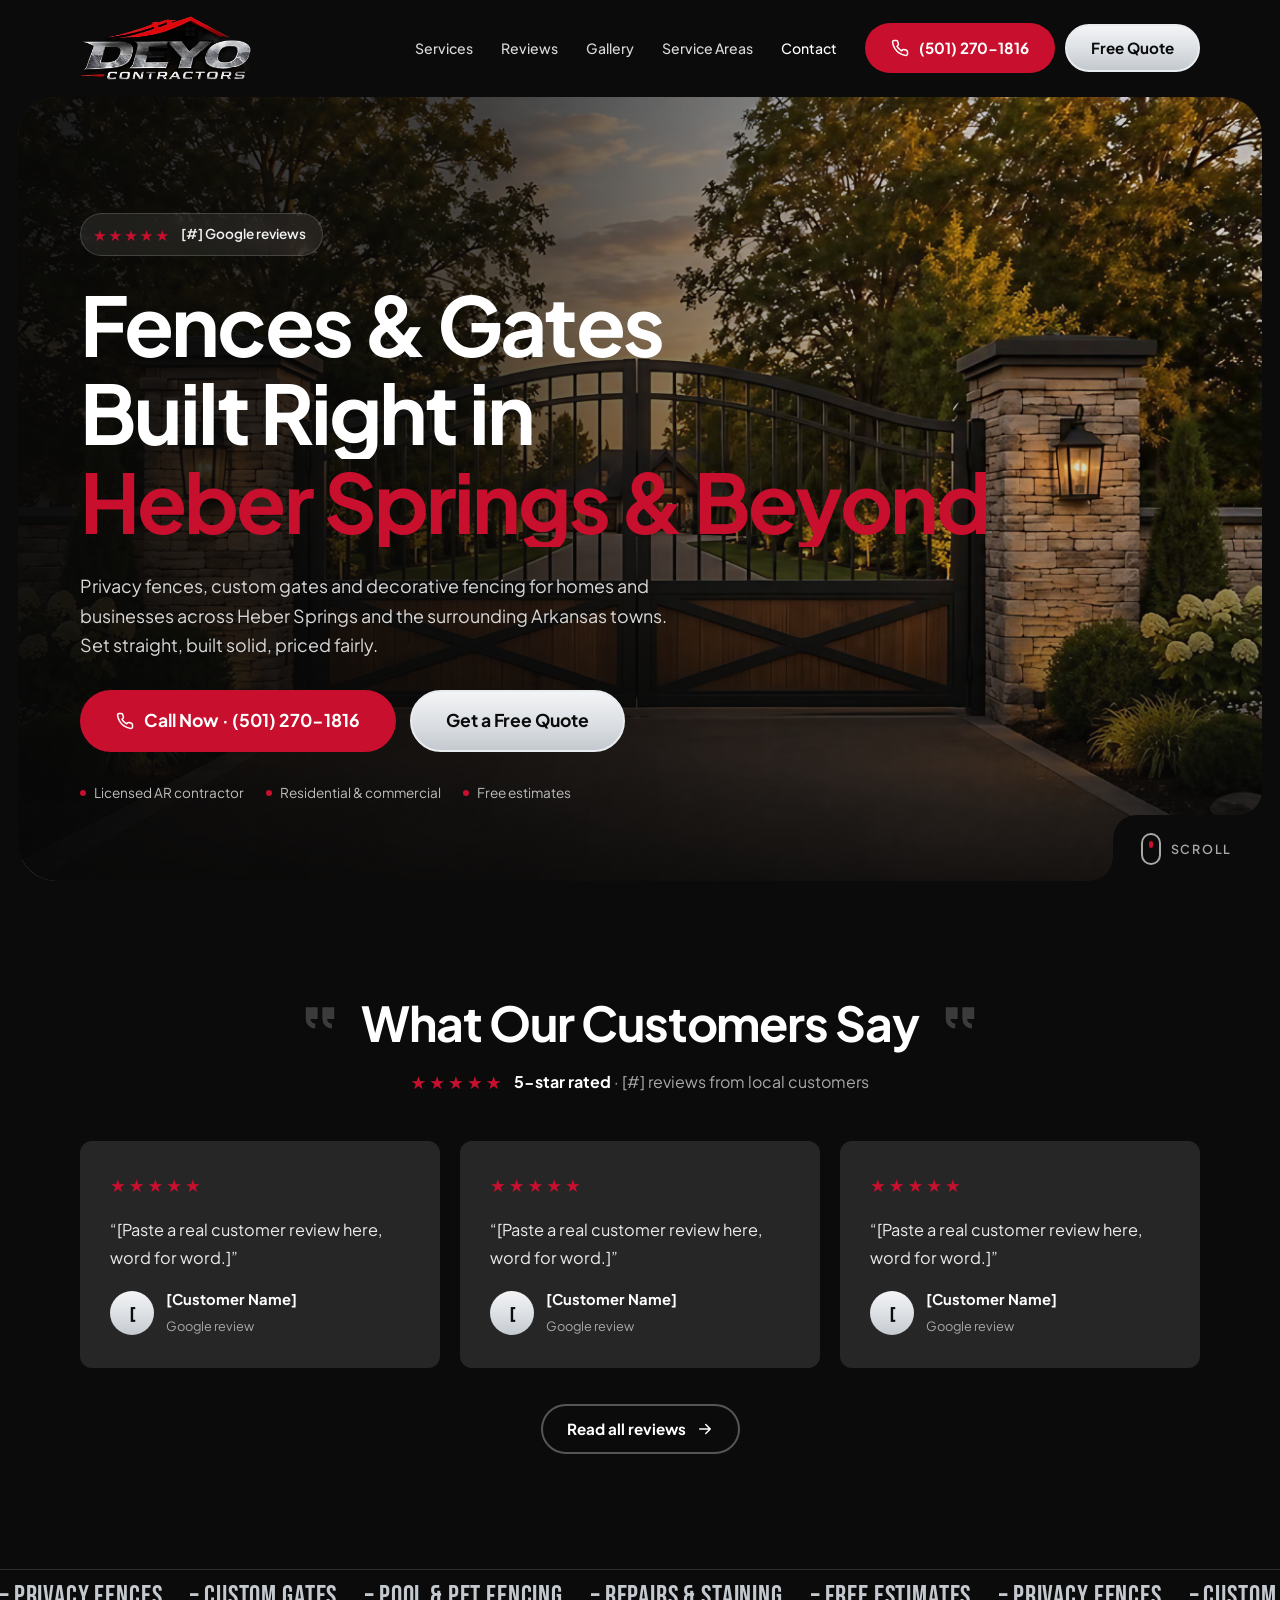
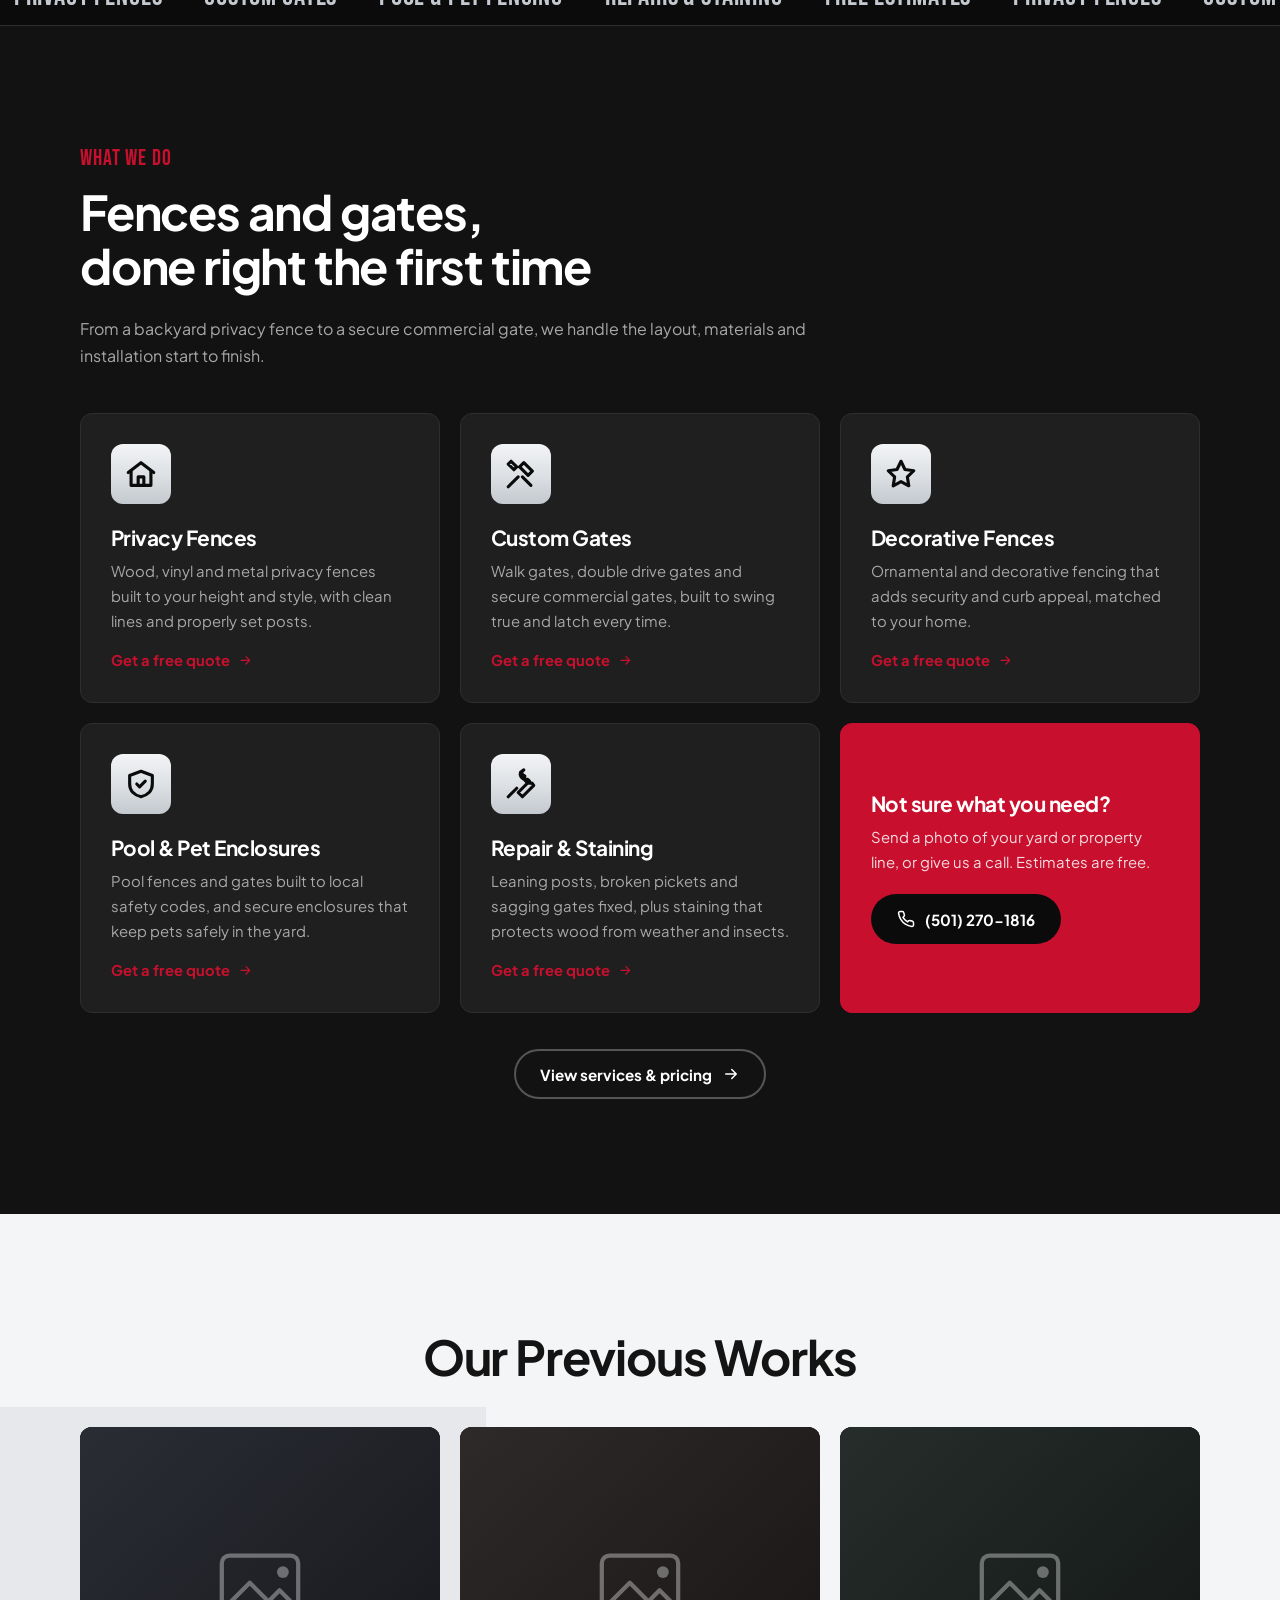
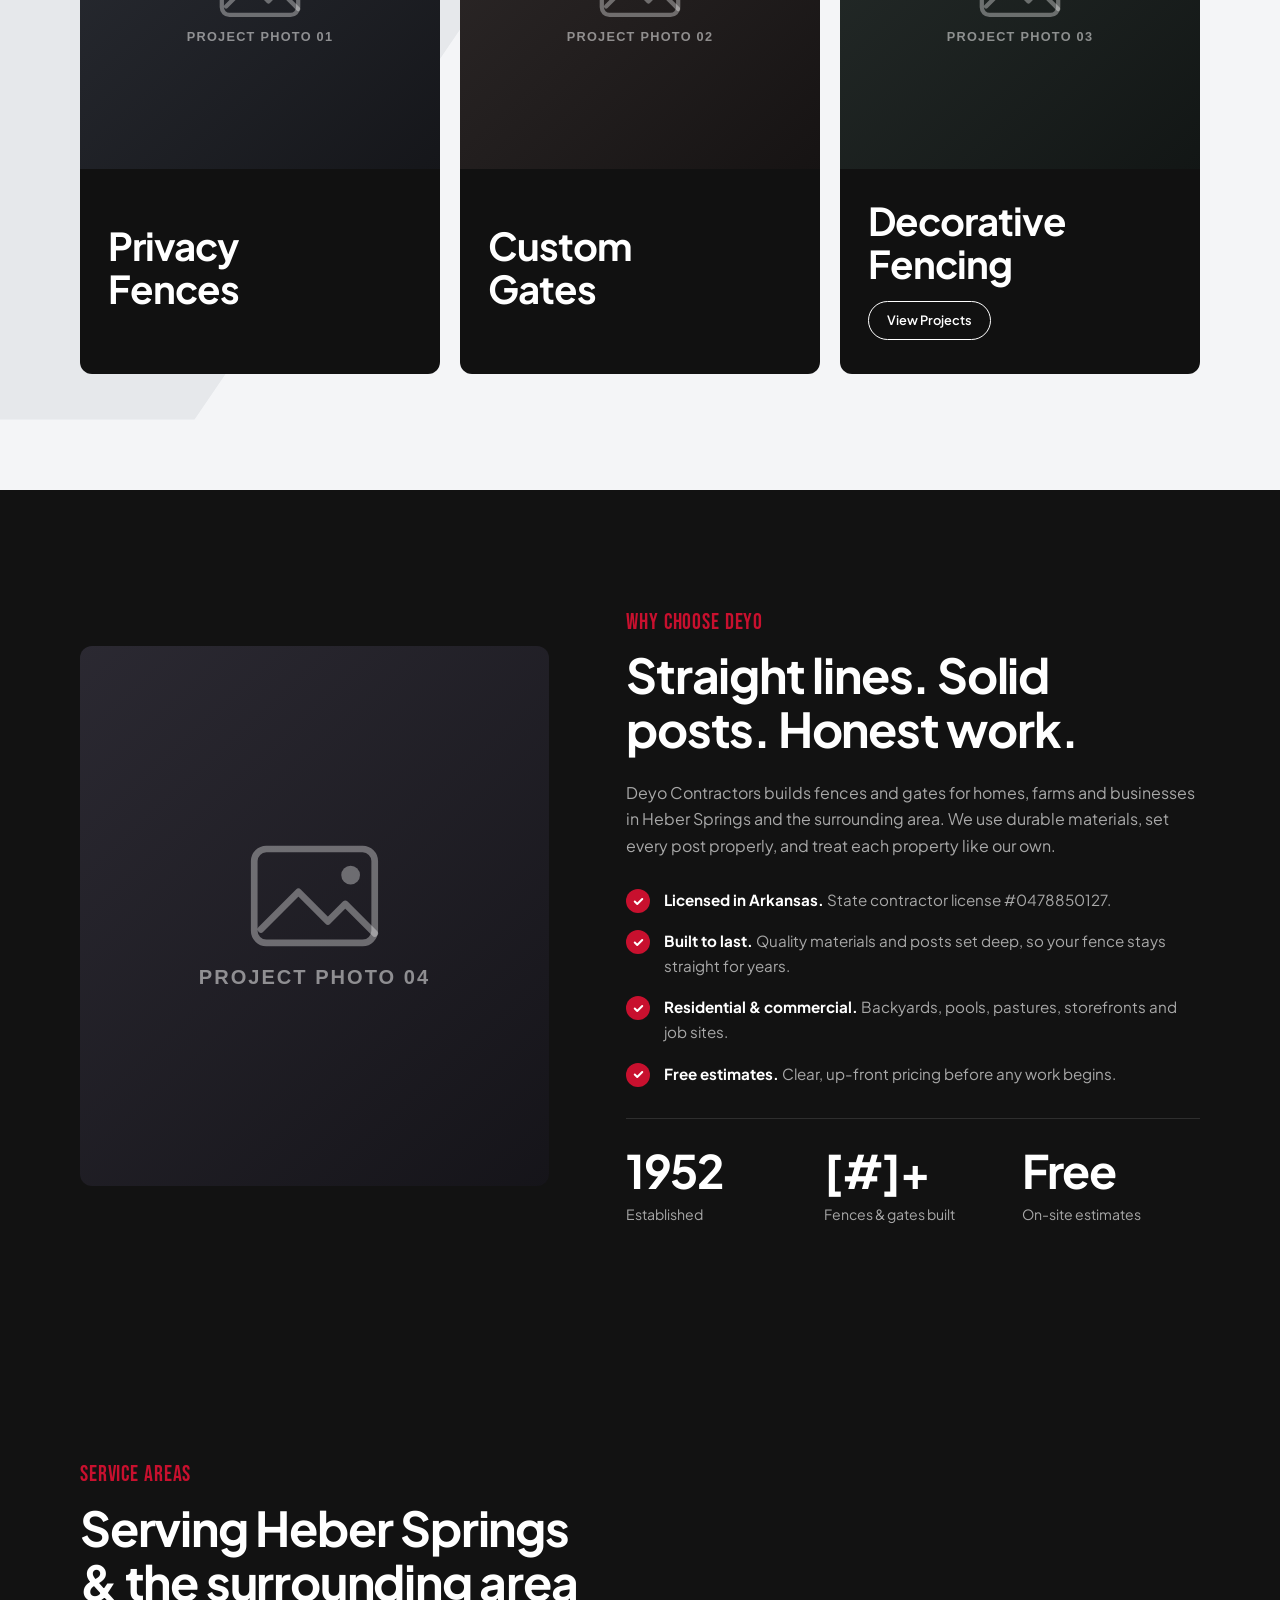
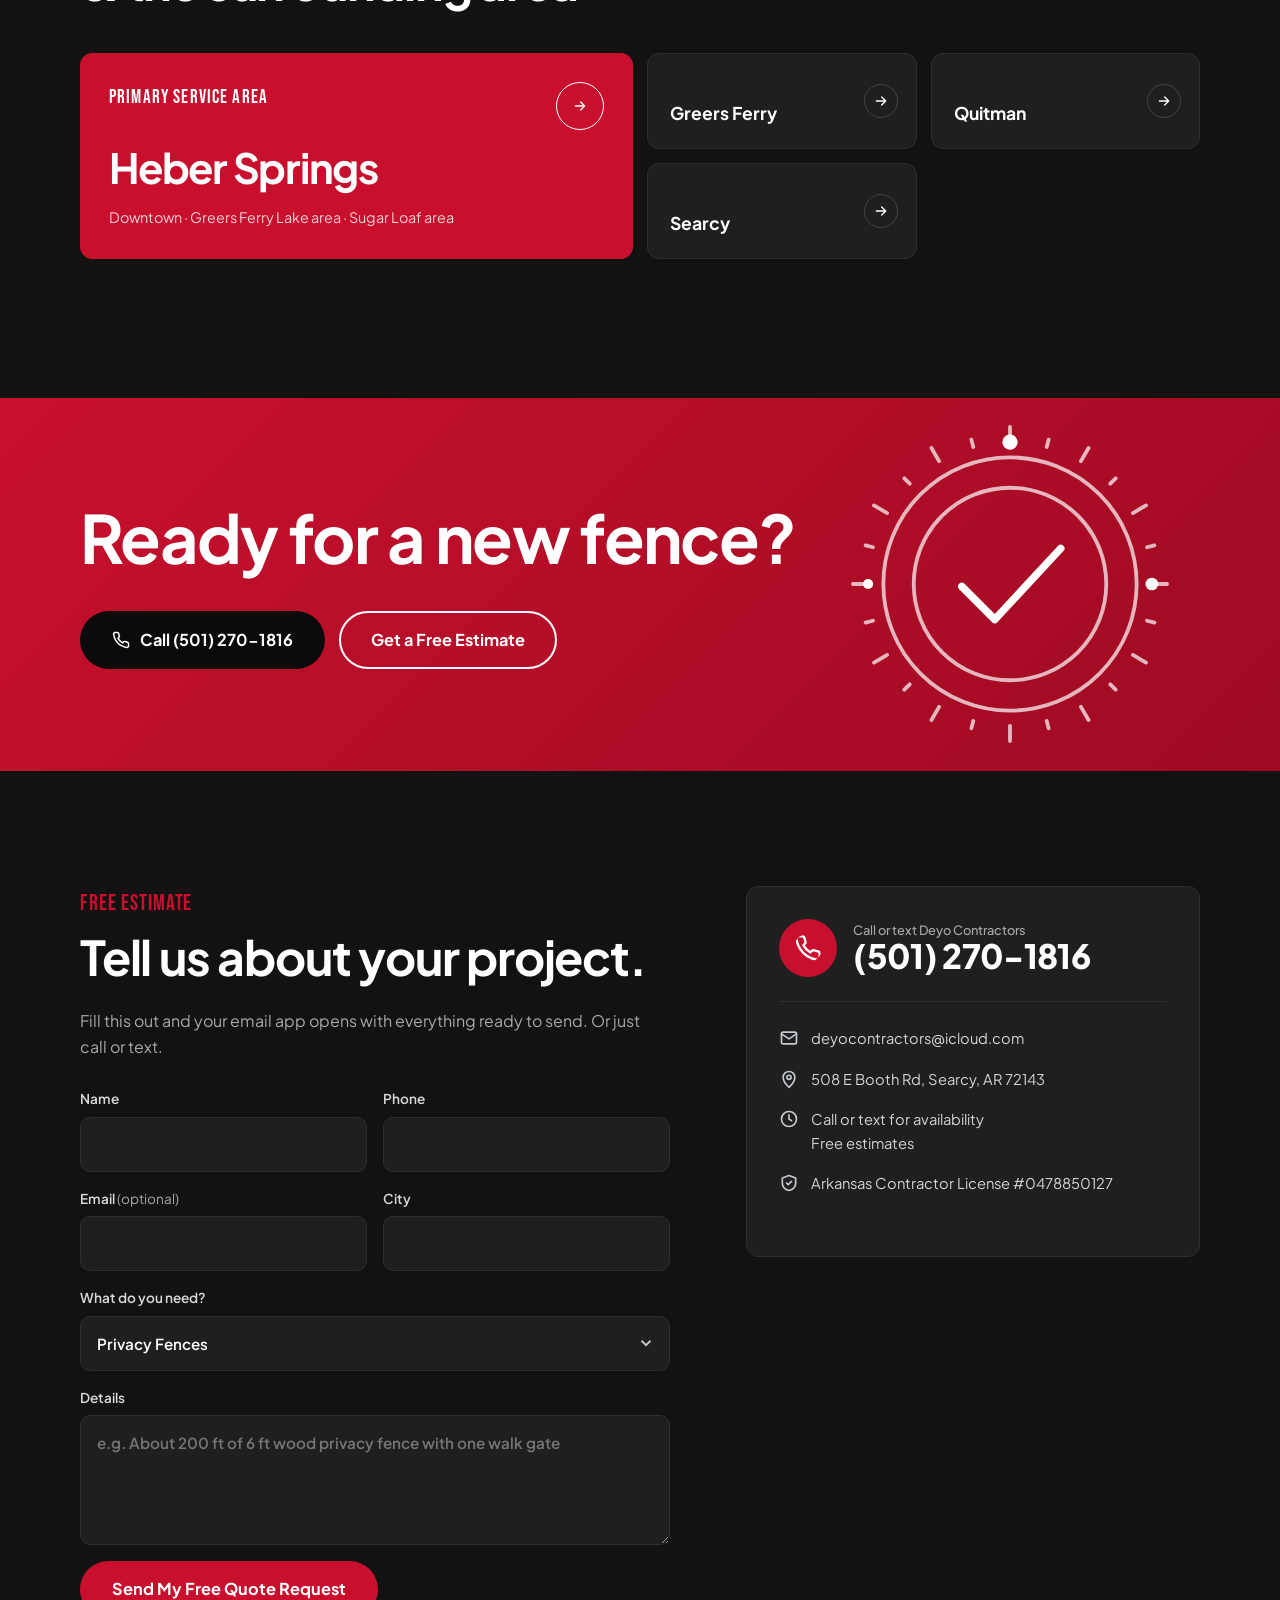
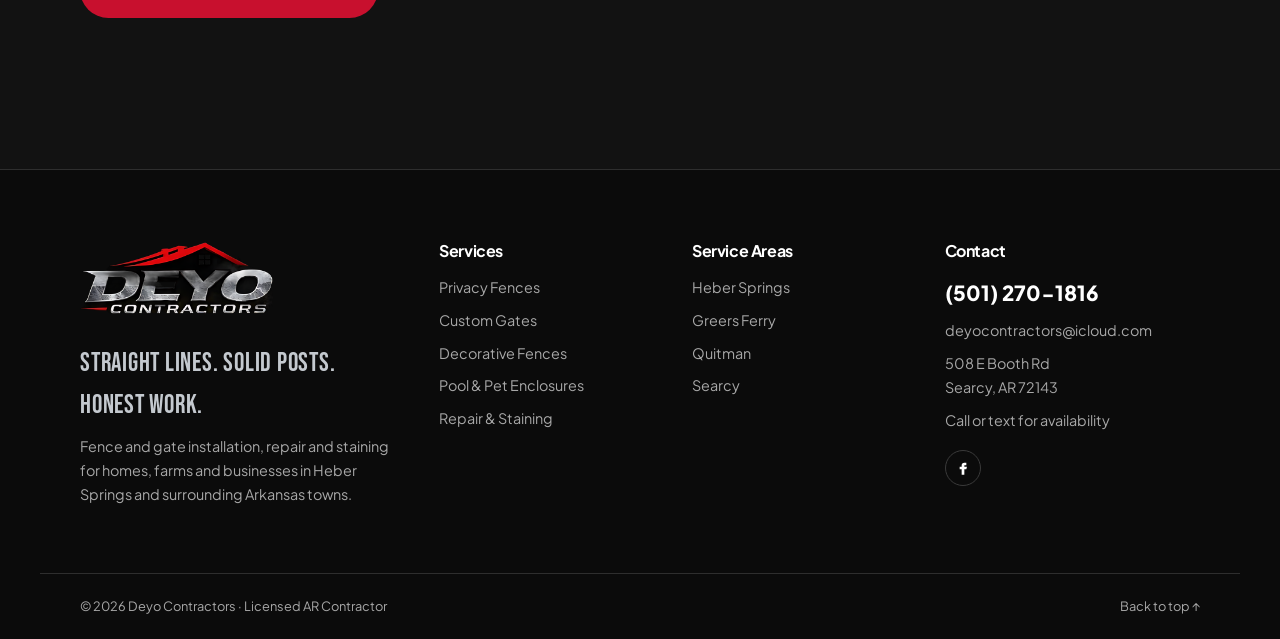
<file: index.html>
<!DOCTYPE html>
<html lang="en">
<head>
  <meta charset="UTF-8" />
  <meta name="viewport" content="width=device-width, initial-scale=1" />
  <title>Deyo Contractors | Fences &amp; Gates Built Right in Heber Springs &amp; Beyond</title>
  <meta name="description" content="Fence and gate installation, repair and staining for homes, farms and businesses in Heber Springs and surrounding Arkansas towns. Call (501) 270-1816." />
  <meta name="theme-color" content="#0b0b0b" />
  <link rel="canonical" href="https://deyocontractors.com/" />
  <link rel="icon" href="assets/img/favicon.svg" type="image/svg+xml" />
  <meta property="og:type" content="website" />
  <meta property="og:title" content="Deyo Contractors | Fences &amp; Gates Built Right in Heber Springs &amp; Beyond" />
  <meta property="og:description" content="Fence and gate installation, repair and staining for homes, farms and businesses in Heber Springs and surrounding Arkansas towns. Call (501) 270-1816." />
  <meta property="og:url" content="https://deyocontractors.com/" />
  <meta property="og:image" content="https://deyocontractors.com/assets/img/og-image.jpg" />
  <link rel="preload" href="assets/fonts/plus-jakarta-sans-400.woff2" as="font" type="font/woff2" crossorigin />
  <link rel="stylesheet" href="assets/css/fonts.css" />
  <link rel="stylesheet" href="assets/css/styles.css" />
  <script type="application/ld+json">{"@context":"https://schema.org","@type":"HomeAndConstructionBusiness","name":"Deyo Contractors","slogan":"Straight lines. Solid posts. Honest work.","description":"Fence and gate installation, repair and staining for homes, farms and businesses in Heber Springs and surrounding Arkansas towns.","url":"https://deyocontractors.com/","telephone":"+15012701816","email":"deyocontractors@icloud.com","address":{"@type":"PostalAddress","streetAddress":"508 E Booth Rd","addressLocality":"Searcy","addressRegion":"AR","postalCode":"72143","addressCountry":"US"},"openingHoursSpecification":[],"areaServed":["Heber Springs","Greers Ferry","Quitman","Searcy"],"sameAs":["https://www.facebook.com/1939870462954088"]}</script>
</head>
<body>
  <a class="skip-link" href="#main">Skip to content</a>
  <header class="site-header">
    <div class="container header-inner">
      
<a href="" class="logo" aria-label="Deyo Contractors home">
  <img src="assets/img/logo.png" alt="Deyo Contractors" width="171" height="64" />
</a>
      <nav class="nav" aria-label="Main">
        <ul class="nav-menu" id="nav-menu">
          <li><a href="services/">Services</a></li>
          <li><a href="#reviews">Reviews</a></li>
          <li><a href="gallery/">Gallery</a></li>
          <li><a href="service-areas/">Service Areas</a></li>
          <li><a href="#contact">Contact</a></li>
        </ul>
      </nav>
      <div class="header-cta">
        <a href="tel:+15012701816" class="btn btn-red btn-call" aria-label="Call (501) 270-1816"><svg viewBox="0 0 24 24" aria-hidden="true"><path d="M22 16.9v3a2 2 0 0 1-2.2 2 19.8 19.8 0 0 1-8.6-3.1 19.5 19.5 0 0 1-6-6A19.8 19.8 0 0 1 2.1 4.2 2 2 0 0 1 4.1 2h3a2 2 0 0 1 2 1.7c.1.9.4 1.8.7 2.7a2 2 0 0 1-.5 2.1L8 9.8a16 16 0 0 0 6 6l1.3-1.3a2 2 0 0 1 2.1-.4c.9.3 1.8.6 2.7.7a2 2 0 0 1 1.7 2z"/></svg><span class="call-label">Call Now</span><span class="call-number">(501) 270-1816</span></a>
        <a href="#quote" class="btn btn-light">Free Quote</a>
        <button class="nav-toggle" aria-expanded="false" aria-controls="nav-menu" aria-label="Open menu"><span></span><span></span><span></span></button>
      </div>
    </div>
  </header>
  <main id="main">
    <section class="hero" aria-label="Intro">
      <div class="hero-frame">
        <div class="hero-bg photo" data-img="assets/img/hero.jpg" data-fallback="assets/img/placeholder/hero.svg" role="img" aria-label="Deyo Contractors"></div>
        <div class="hero-shade" aria-hidden="true"></div>
        <div class="hero-content">
          <a class="hero-rating" href="#reviews"><span class="stars" aria-hidden="true">★★★★★</span> [#] Google reviews</a>
          <h1 class="hero-title">
            <span class="line"><span>Fences &amp; Gates</span></span>
            <span class="line"><span>Built Right in</span></span>
            <span class="line"><span><em>Heber Springs &amp; Beyond</em></span></span>
          </h1>
          <p class="hero-lead">Privacy fences, custom gates and decorative fencing for homes and businesses across Heber Springs and the surrounding Arkansas towns. Set straight, built solid, priced fairly.</p>
          <div class="hero-actions">
            <a href="tel:+15012701816" class="btn btn-red btn-xl"><svg viewBox="0 0 24 24" aria-hidden="true"><path d="M22 16.9v3a2 2 0 0 1-2.2 2 19.8 19.8 0 0 1-8.6-3.1 19.5 19.5 0 0 1-6-6A19.8 19.8 0 0 1 2.1 4.2 2 2 0 0 1 4.1 2h3a2 2 0 0 1 2 1.7c.1.9.4 1.8.7 2.7a2 2 0 0 1-.5 2.1L8 9.8a16 16 0 0 0 6 6l1.3-1.3a2 2 0 0 1 2.1-.4c.9.3 1.8.6 2.7.7a2 2 0 0 1 1.7 2z"/></svg> Call Now &middot; (501) 270-1816</a>
            <a href="#quote" class="btn btn-light btn-xl">Get a Free Quote</a>
          </div>
          <ul class="hero-trust"><li>Licensed AR contractor</li><li>Residential &amp; commercial</li><li>Free estimates</li></ul>
        </div>
        <a class="hero-notch" href="#reviews" aria-label="Scroll to reviews">
          <span class="scroll-dot" aria-hidden="true"></span> Scroll
        </a>
      </div>
    </section>

    
  <section class="section reviews" id="reviews">
    <div class="container">
      <div class="section-title">
        <span class="title-mark" aria-hidden="true"><svg viewBox="0 0 32 32" aria-hidden="true"><path d="M4 6h10v10H8a4 4 0 0 0 4 4v4a8 8 0 0 1-8-8V6zm14 0h10v10h-6a4 4 0 0 0 4 4v4a8 8 0 0 1-8-8V6z" fill="currentColor" stroke="none"/></svg></span>
        <h2>What Our Customers Say</h2>
        <span class="title-mark" aria-hidden="true"><svg viewBox="0 0 32 32" aria-hidden="true"><path d="M4 6h10v10H8a4 4 0 0 0 4 4v4a8 8 0 0 1-8-8V6zm14 0h10v10h-6a4 4 0 0 0 4 4v4a8 8 0 0 1-8-8V6z" fill="currentColor" stroke="none"/></svg></span>
      </div>
      <div class="rating-summary">
        <span class="stars" aria-hidden="true">★★★★★</span>
        <span><strong>5-star rated</strong> &middot; [#] reviews from local customers</span>
      </div>
      <div class="review-grid">
        
        <figure class="review">
          <span class="stars" aria-label="5 out of 5 stars">★★★★★</span>
          <blockquote>“[Paste a real customer review here, word for word.]”</blockquote>
          <figcaption>
            <span class="avatar" aria-hidden="true">[</span>
            <span><strong>[Customer Name]</strong><small>Google review</small></span>
          </figcaption>
        </figure>
        <figure class="review">
          <span class="stars" aria-label="5 out of 5 stars">★★★★★</span>
          <blockquote>“[Paste a real customer review here, word for word.]”</blockquote>
          <figcaption>
            <span class="avatar" aria-hidden="true">[</span>
            <span><strong>[Customer Name]</strong><small>Google review</small></span>
          </figcaption>
        </figure>
        <figure class="review">
          <span class="stars" aria-label="5 out of 5 stars">★★★★★</span>
          <blockquote>“[Paste a real customer review here, word for word.]”</blockquote>
          <figcaption>
            <span class="avatar" aria-hidden="true">[</span>
            <span><strong>[Customer Name]</strong><small>Google review</small></span>
          </figcaption>
        </figure>
      </div>
      <div class="center-actions">
        <a href="https://www.google.com/search?q=Deyo+Contractors+Heber+Springs+AR+reviews" target="_blank" rel="noopener" class="btn btn-outline-light">Read all reviews <svg viewBox="0 0 24 24" aria-hidden="true"><path d="M5 12h14M13 6l6 6-6 6"/></svg></a>
      </div>
    </div>
  </section>

    
  <section class="band" aria-label="Privacy fences, Custom gates, Pool &amp; pet fencing, Repairs &amp; staining, Free estimates">
    <div class="band-track"><div class="band-group"><span>&ndash; Privacy fences</span><span>&ndash; Custom gates</span><span>&ndash; Pool &amp; pet fencing</span><span>&ndash; Repairs &amp; staining</span><span>&ndash; Free estimates</span></div><div class="band-group" aria-hidden="true"><span>&ndash; Privacy fences</span><span>&ndash; Custom gates</span><span>&ndash; Pool &amp; pet fencing</span><span>&ndash; Repairs &amp; staining</span><span>&ndash; Free estimates</span></div></div>
  </section>

    <section class="section services" id="services">
      <div class="container">
        <div class="section-head">
          <p class="eyebrow">What We Do</p>
          <h2>Fences and gates, done right the first time</h2>
          <p class="muted">From a backyard privacy fence to a secure commercial gate, we handle the layout, materials and installation start to finish.</p>
        </div>
        
  <div class="service-grid">
    
    <article class="service" id="privacy-fences">
      <div class="service-icon"><svg viewBox="0 0 24 24" aria-hidden="true"><path d="M3 11 12 4l9 7"/><path d="M5 10v10h14V10"/><path d="M10 20v-6h4v6"/></svg></div>
      <h3>Privacy Fences</h3>
      <p>Wood, vinyl and metal privacy fences built to your height and style, with clean lines and properly set posts.</p>
      <a href="#quote" class="text-link">Get a free quote <svg viewBox="0 0 24 24" aria-hidden="true"><path d="M5 12h14M13 6l6 6-6 6"/></svg></a>
    </article>
    <article class="service" id="custom-gates">
      <div class="service-icon"><svg viewBox="0 0 24 24" aria-hidden="true"><path d="M3 21l7-7M14 4l6 6-3 3-6-6zM5 3l4 4-2 2-4-4z"/><path d="M13 14l6 6"/></svg></div>
      <h3>Custom Gates</h3>
      <p>Walk gates, double drive gates and secure commercial gates, built to swing true and latch every time.</p>
      <a href="#quote" class="text-link">Get a free quote <svg viewBox="0 0 24 24" aria-hidden="true"><path d="M5 12h14M13 6l6 6-6 6"/></svg></a>
    </article>
    <article class="service" id="decorative-fences">
      <div class="service-icon"><svg viewBox="0 0 24 24" aria-hidden="true"><path d="m12 3 2.8 5.8 6.2.9-4.5 4.4 1 6.2L12 17.4 6.5 20.3l1-6.2L3 9.7l6.2-.9z"/></svg></div>
      <h3>Decorative Fences</h3>
      <p>Ornamental and decorative fencing that adds security and curb appeal, matched to your home.</p>
      <a href="#quote" class="text-link">Get a free quote <svg viewBox="0 0 24 24" aria-hidden="true"><path d="M5 12h14M13 6l6 6-6 6"/></svg></a>
    </article>
    <article class="service" id="pool-pet-fences">
      <div class="service-icon"><svg viewBox="0 0 24 24" aria-hidden="true"><path d="M12 3 4 6v6c0 5 3.5 8 8 9 4.5-1 8-4 8-9V6l-8-3z"/><path d="m9 12 2 2 4-4"/></svg></div>
      <h3>Pool &amp; Pet Enclosures</h3>
      <p>Pool fences and gates built to local safety codes, and secure enclosures that keep pets safely in the yard.</p>
      <a href="#quote" class="text-link">Get a free quote <svg viewBox="0 0 24 24" aria-hidden="true"><path d="M5 12h14M13 6l6 6-6 6"/></svg></a>
    </article>
    <article class="service" id="repair-staining">
      <div class="service-icon"><svg viewBox="0 0 24 24" aria-hidden="true"><path d="M14.7 6.3a4 4 0 0 0 5 5L21 13l-8 8-3-3 8-8-1.3-1.3a4 4 0 0 1-5-5L14 2l-1.8 1.8a4 4 0 0 0 2.5 2.5z"/><path d="M3 21l6-6"/></svg></div>
      <h3>Repair &amp; Staining</h3>
      <p>Leaning posts, broken pickets and sagging gates fixed, plus staining that protects wood from weather and insects.</p>
      <a href="#quote" class="text-link">Get a free quote <svg viewBox="0 0 24 24" aria-hidden="true"><path d="M5 12h14M13 6l6 6-6 6"/></svg></a>
    </article>
    <article class="service service-cta">
      <h3>Not sure what you need?</h3>
      <p>Send a photo of your yard or property line, or give us a call. Estimates are free.</p>
      <a href="tel:+15012701816" class="btn btn-black"><svg viewBox="0 0 24 24" aria-hidden="true"><path d="M22 16.9v3a2 2 0 0 1-2.2 2 19.8 19.8 0 0 1-8.6-3.1 19.5 19.5 0 0 1-6-6A19.8 19.8 0 0 1 2.1 4.2 2 2 0 0 1 4.1 2h3a2 2 0 0 1 2 1.7c.1.9.4 1.8.7 2.7a2 2 0 0 1-.5 2.1L8 9.8a16 16 0 0 0 6 6l1.3-1.3a2 2 0 0 1 2.1-.4c.9.3 1.8.6 2.7.7a2 2 0 0 1 1.7 2z"/></svg> (501) 270-1816</a>
    </article>
  </div>
        <div class="center-actions"><a href="services/" class="btn btn-outline-light">View services &amp; pricing <svg viewBox="0 0 24 24" aria-hidden="true"><path d="M5 12h14M13 6l6 6-6 6"/></svg></a></div>
      </div>
    </section>

    <section class="section works" id="work">
      <div class="works-shape" aria-hidden="true"></div>
      <div class="container">
        <h2 class="works-title">Our Previous Works</h2>
        <div class="work-grid">
          
          <article class="work-card">
            <div class="photo " data-img="assets/img/gallery/project-01.svg" role="img" aria-label="Privacy Fences"></div>
            <div class="work-body">
              <h3>Privacy<br />Fences</h3>
              
            </div>
          </article>
          <article class="work-card">
            <div class="photo " data-img="assets/img/gallery/project-02.svg" role="img" aria-label="Custom Gates"></div>
            <div class="work-body">
              <h3>Custom<br />Gates</h3>
              
            </div>
          </article>
          <article class="work-card">
            <div class="photo " data-img="assets/img/gallery/project-03.svg" role="img" aria-label="Decorative Fencing"></div>
            <div class="work-body">
              <h3>Decorative<br />Fencing</h3>
              <a href="gallery/" class="pill-link">View Projects</a>
            </div>
          </article>
        </div>
      </div>
    </section>

    <section class="section about" id="about">
      <div class="container about-grid">
        <div class="about-photo">
          <div class="photo " data-img="assets/img/gallery/project-04.svg" role="img" aria-label="Work by Deyo Contractors"></div>
          
        </div>
        <div>
          <p class="eyebrow">Why Choose Deyo</p>
          <h2>Straight lines. Solid posts. Honest work.</h2>
          <p class="muted">Deyo Contractors builds fences and gates for homes, farms and businesses in Heber Springs and the surrounding area. We use durable materials, set every post properly, and treat each property like our own.</p>
          <ul class="checks">
            <li><strong>Licensed in Arkansas.</strong> State contractor license #0478850127.</li>
            <li><strong>Built to last.</strong> Quality materials and posts set deep, so your fence stays straight for years.</li>
            <li><strong>Residential &amp; commercial.</strong> Backyards, pools, pastures, storefronts and job sites.</li>
            <li><strong>Free estimates.</strong> Clear, up-front pricing before any work begins.</li>
          </ul>
          <div class="stats">
            <div class="stat"><strong data-count="2013" data-suffix="">2013</strong><span>Established</span></div>
            <div class="stat"><strong>[#]+</strong><span>Fences &amp; gates built</span></div>
            <div class="stat"><strong>Free</strong><span>On-site estimates</span></div>
          </div>
        </div>
      </div>
    </section>

    <section class="section areas" id="areas">
      <div class="container">
        <div class="section-head">
          <p class="eyebrow">Service Areas</p>
          <h2>Serving Heber Springs &amp; the surrounding area</h2>
        </div>
        <div class="area-grid">
          <a class="area-card area-featured" href="service-areas/heber-springs/" data-label="Primary service area">
            <span class="area-name">Heber Springs</span>
            <span class="area-note">Downtown · Greers Ferry Lake area · Sugar Loaf area</span>
            <span class="area-arrow"><svg viewBox="0 0 24 24" aria-hidden="true"><path d="M5 12h14M13 6l6 6-6 6"/></svg></span>
          </a>
          <a class="area-card" href="service-areas/greers-ferry/">
            <span class="area-name">Greers Ferry</span>
            
            <span class="area-arrow"><svg viewBox="0 0 24 24" aria-hidden="true"><path d="M5 12h14M13 6l6 6-6 6"/></svg></span>
          </a>
          <a class="area-card" href="service-areas/quitman/">
            <span class="area-name">Quitman</span>
            
            <span class="area-arrow"><svg viewBox="0 0 24 24" aria-hidden="true"><path d="M5 12h14M13 6l6 6-6 6"/></svg></span>
          </a>
          <a class="area-card" href="service-areas/searcy/">
            <span class="area-name">Searcy</span>
            
            <span class="area-arrow"><svg viewBox="0 0 24 24" aria-hidden="true"><path d="M5 12h14M13 6l6 6-6 6"/></svg></span>
          </a>
        </div>
      </div>
    </section>

    
  <section class="cta-band">
    <div class="container cta-inner">
      <h2>Ready for a new fence?</h2>
      <div class="cta-actions">
        <a href="tel:+15012701816" class="btn btn-black btn-lg"><svg viewBox="0 0 24 24" aria-hidden="true"><path d="M22 16.9v3a2 2 0 0 1-2.2 2 19.8 19.8 0 0 1-8.6-3.1 19.5 19.5 0 0 1-6-6A19.8 19.8 0 0 1 2.1 4.2 2 2 0 0 1 4.1 2h3a2 2 0 0 1 2 1.7c.1.9.4 1.8.7 2.7a2 2 0 0 1-.5 2.1L8 9.8a16 16 0 0 0 6 6l1.3-1.3a2 2 0 0 1 2.1-.4c.9.3 1.8.6 2.7.7a2 2 0 0 1 1.7 2z"/></svg> Call (501) 270-1816</a>
        <a href="#quote" class="btn btn-white btn-lg">Get a Free Estimate</a>
      </div>
      <svg class="cta-art" viewBox="0 0 300 260" aria-hidden="true">
        <g class="badge-art">
          <circle class="draw" cx="150" cy="130" r="100"/>
          <path class="draw" d="M262.0 130.0L274.0 130.0M258.2 159.0L264.0 160.5M247.0 186.0L257.4 192.0M229.2 209.2L233.4 213.4M206.0 227.0L212.0 237.4M179.0 238.2L180.5 244.0M150.0 242.0L150.0 254.0M121.0 238.2L119.5 244.0M94.0 227.0L88.0 237.4M70.8 209.2L66.6 213.4M53.0 186.0L42.6 192.0M41.8 159.0L36.0 160.5M38.0 130.0L26.0 130.0M41.8 101.0L36.0 99.5M53.0 74.0L42.6 68.0M70.8 50.8L66.6 46.6M94.0 33.0L88.0 22.6M121.0 21.8L119.5 16.0M150.0 18.0L150.0 6.0M179.0 21.8L180.5 16.0M206.0 33.0L212.0 22.6M229.2 50.8L233.4 46.6M247.0 74.0L257.4 68.0M258.2 101.0L264.0 99.5"/>
          <circle class="draw" cx="150" cy="130" r="76"/>
          <path class="draw check" d="M112 132l26 26 52-56"/>
        </g>
        <g class="orbit">
          <circle class="pulse" cx="150" cy="18" r="6" style="--d:0s"/>
          <circle class="pulse" cx="262" cy="130" r="5" style="--d:.6s"/>
          <circle class="pulse" cx="38" cy="130" r="4" style="--d:1.2s"/>
        </g>
      </svg>
    </div>
  </section>
    
  <section class="section contact" id="contact">
    <div class="container contact-grid">
      <div id="quote">
        <p class="eyebrow">Free Estimate</p>
        <h2>Tell us about your project.</h2>
        <p class="muted">Fill this out and your email app opens with everything ready to send. Or just call or text.</p>
        <form class="quote-form" id="quote-form" data-email="deyocontractors@icloud.com" data-phone="(501) 270-1816" novalidate>
          <div class="form-row">
            <label><span>Name</span><input type="text" name="name" required autocomplete="name" /></label>
            <label><span>Phone</span><input type="tel" name="phone" required autocomplete="tel" /></label>
          </div>
          <div class="form-row">
            <label><span>Email <em>(optional)</em></span><input type="email" name="email" autocomplete="email" /></label>
            <label><span>City</span><input type="text" name="city" value="" autocomplete="address-level2" /></label>
          </div>
          <label><span>What do you need?</span>
            <select name="service">
              <option>Privacy Fences</option><option>Custom Gates</option><option>Decorative Fences</option><option>Pool &amp; Pet Enclosures</option><option>Repair &amp; Staining</option>
              <option>Chain-link fence</option><option>Something else</option>
            </select>
          </label>
          <label><span>Details</span><textarea name="message" rows="4" required placeholder="e.g. About 200 ft of 6 ft wood privacy fence with one walk gate"></textarea></label>
          <button type="submit" class="btn btn-red btn-lg">Send My Free Quote Request</button>
          <p class="form-status" role="status" aria-live="polite"></p>
        </form>
      </div>
      <aside class="contact-info">
        <a class="big-phone" href="tel:+15012701816"><svg viewBox="0 0 24 24" aria-hidden="true"><path d="M22 16.9v3a2 2 0 0 1-2.2 2 19.8 19.8 0 0 1-8.6-3.1 19.5 19.5 0 0 1-6-6A19.8 19.8 0 0 1 2.1 4.2 2 2 0 0 1 4.1 2h3a2 2 0 0 1 2 1.7c.1.9.4 1.8.7 2.7a2 2 0 0 1-.5 2.1L8 9.8a16 16 0 0 0 6 6l1.3-1.3a2 2 0 0 1 2.1-.4c.9.3 1.8.6 2.7.7a2 2 0 0 1 1.7 2z"/></svg><span><small>Call or text Deyo Contractors</small>(501) 270-1816</span></a>
        <ul class="info-list">
          <li><svg viewBox="0 0 24 24" aria-hidden="true"><rect x="3" y="5" width="18" height="14" rx="2"/><path d="m3 7 9 6 9-6"/></svg><a href="mailto:deyocontractors@icloud.com">deyocontractors@icloud.com</a></li>
          <li><svg viewBox="0 0 24 24" aria-hidden="true"><path d="M12 22s-7-6.2-7-12a7 7 0 1 1 14 0c0 5.8-7 12-7 12z"/><circle cx="12" cy="10" r="2.5"/></svg><a href="https://maps.google.com/?q=508%20E%20Booth%20Rd%2C%20Searcy%2C%20AR%2072143" target="_blank" rel="noopener">508 E Booth Rd, Searcy, AR 72143</a></li>
          <li><svg viewBox="0 0 24 24" aria-hidden="true"><circle cx="12" cy="12" r="9"/><path d="M12 7v5l3 2"/></svg><span>Call or text for availability<br />Free estimates</span></li>
          <li><svg viewBox="0 0 24 24" aria-hidden="true"><path d="M12 3 4 6v6c0 5 3.5 8 8 9 4.5-1 8-4 8-9V6l-8-3z"/><path d="m9 12 2 2 4-4"/></svg><span>Arkansas Contractor License #0478850127</span></li>
        </ul>
        
      </aside>
    </div>
  </section>

  </main>
  <footer class="site-footer">
    <div class="container footer-grid">
      <div class="footer-brand">
        
<a href="" class="logo" aria-label="Deyo Contractors home">
  <img src="assets/img/logo.png" alt="Deyo Contractors" width="171" height="64" />
</a>
        <p class="footer-tagline">Straight lines. Solid posts. Honest work.</p>
        <p>Fence and gate installation, repair and staining for homes, farms and businesses in Heber Springs and surrounding Arkansas towns.</p>
      </div>
      <div>
        <h4>Services</h4>
        <ul><li><a href="#privacy-fences">Privacy Fences</a></li><li><a href="#custom-gates">Custom Gates</a></li><li><a href="#decorative-fences">Decorative Fences</a></li><li><a href="#pool-pet-fences">Pool &amp; Pet Enclosures</a></li><li><a href="#repair-staining">Repair &amp; Staining</a></li></ul>
      </div>
      <div>
        <h4>Service Areas</h4>
        <ul><li><a href="service-areas/heber-springs/">Heber Springs</a></li><li><a href="service-areas/greers-ferry/">Greers Ferry</a></li><li><a href="service-areas/quitman/">Quitman</a></li><li><a href="service-areas/searcy/">Searcy</a></li></ul>
      </div>
      <div>
        <h4>Contact</h4>
        <ul>
          <li><a href="tel:+15012701816" class="footer-phone">(501) 270-1816</a></li>
          <li><a href="mailto:deyocontractors@icloud.com">deyocontractors@icloud.com</a></li>
          <li>508 E Booth Rd<br />Searcy, AR 72143</li>
          <li>Call or text for availability</li>
        </ul>
        <div class="socials"><a href="https://www.facebook.com/1939870462954088" target="_blank" rel="noopener" aria-label="Facebook"><svg viewBox="0 0 24 24" aria-hidden="true"><path d="M14 8h3V4h-3a4 4 0 0 0-4 4v2H7v4h3v8h4v-8h3l1-4h-4V8z" fill="currentColor" stroke="none"/></svg></a></div>
      </div>
    </div>
    <div class="container footer-bottom">
      <span>&copy; <span id="year">2026</span> Deyo Contractors &middot; Licensed AR Contractor</span>
      <a href="#main">Back to top &uarr;</a>
    </div>
  </footer>
  <div class="mobile-bar">
    <a href="tel:+15012701816" class="btn btn-red"><svg viewBox="0 0 24 24" aria-hidden="true"><path d="M22 16.9v3a2 2 0 0 1-2.2 2 19.8 19.8 0 0 1-8.6-3.1 19.5 19.5 0 0 1-6-6A19.8 19.8 0 0 1 2.1 4.2 2 2 0 0 1 4.1 2h3a2 2 0 0 1 2 1.7c.1.9.4 1.8.7 2.7a2 2 0 0 1-.5 2.1L8 9.8a16 16 0 0 0 6 6l1.3-1.3a2 2 0 0 1 2.1-.4c.9.3 1.8.6 2.7.7a2 2 0 0 1 1.7 2z"/></svg> Call Now</a>
    <a href="#quote" class="btn btn-light">Free Quote</a>
  </div>
  <script src="assets/js/main.js" defer></script>
</body>
</html>
</file>
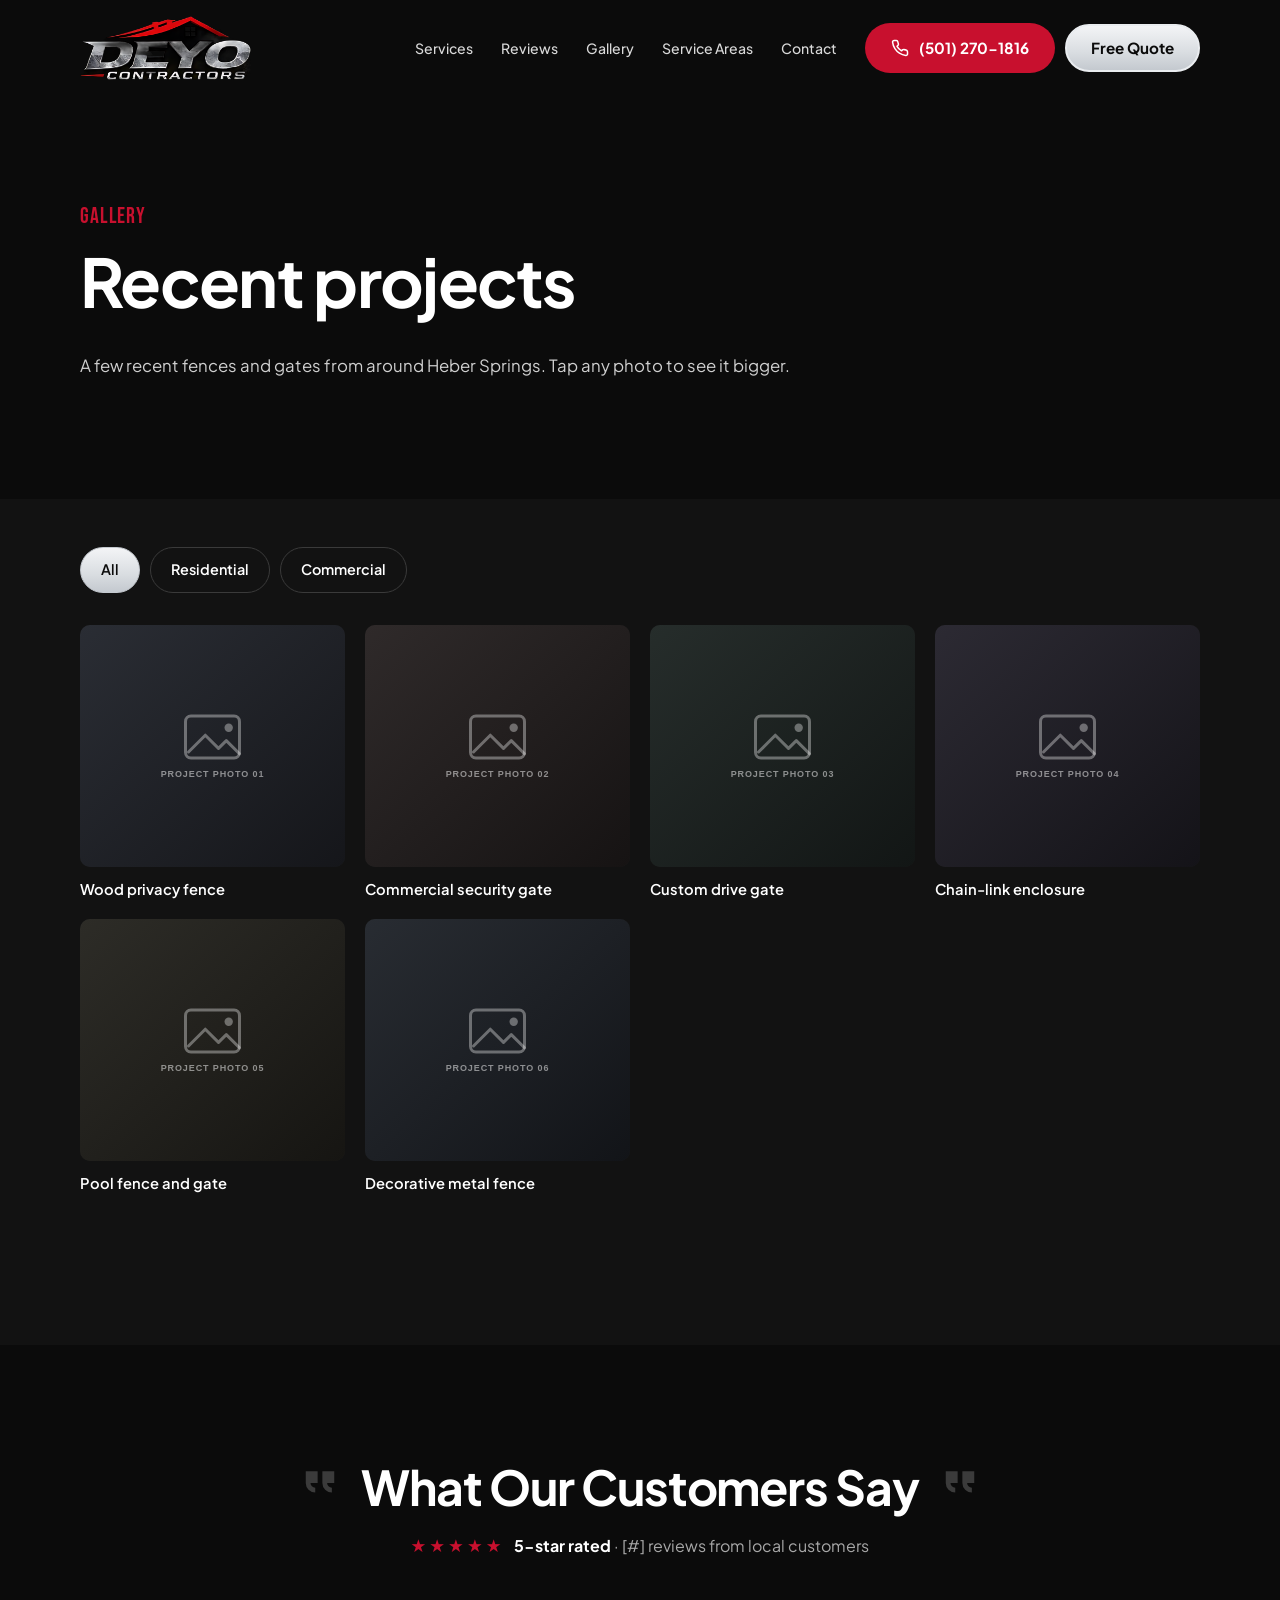
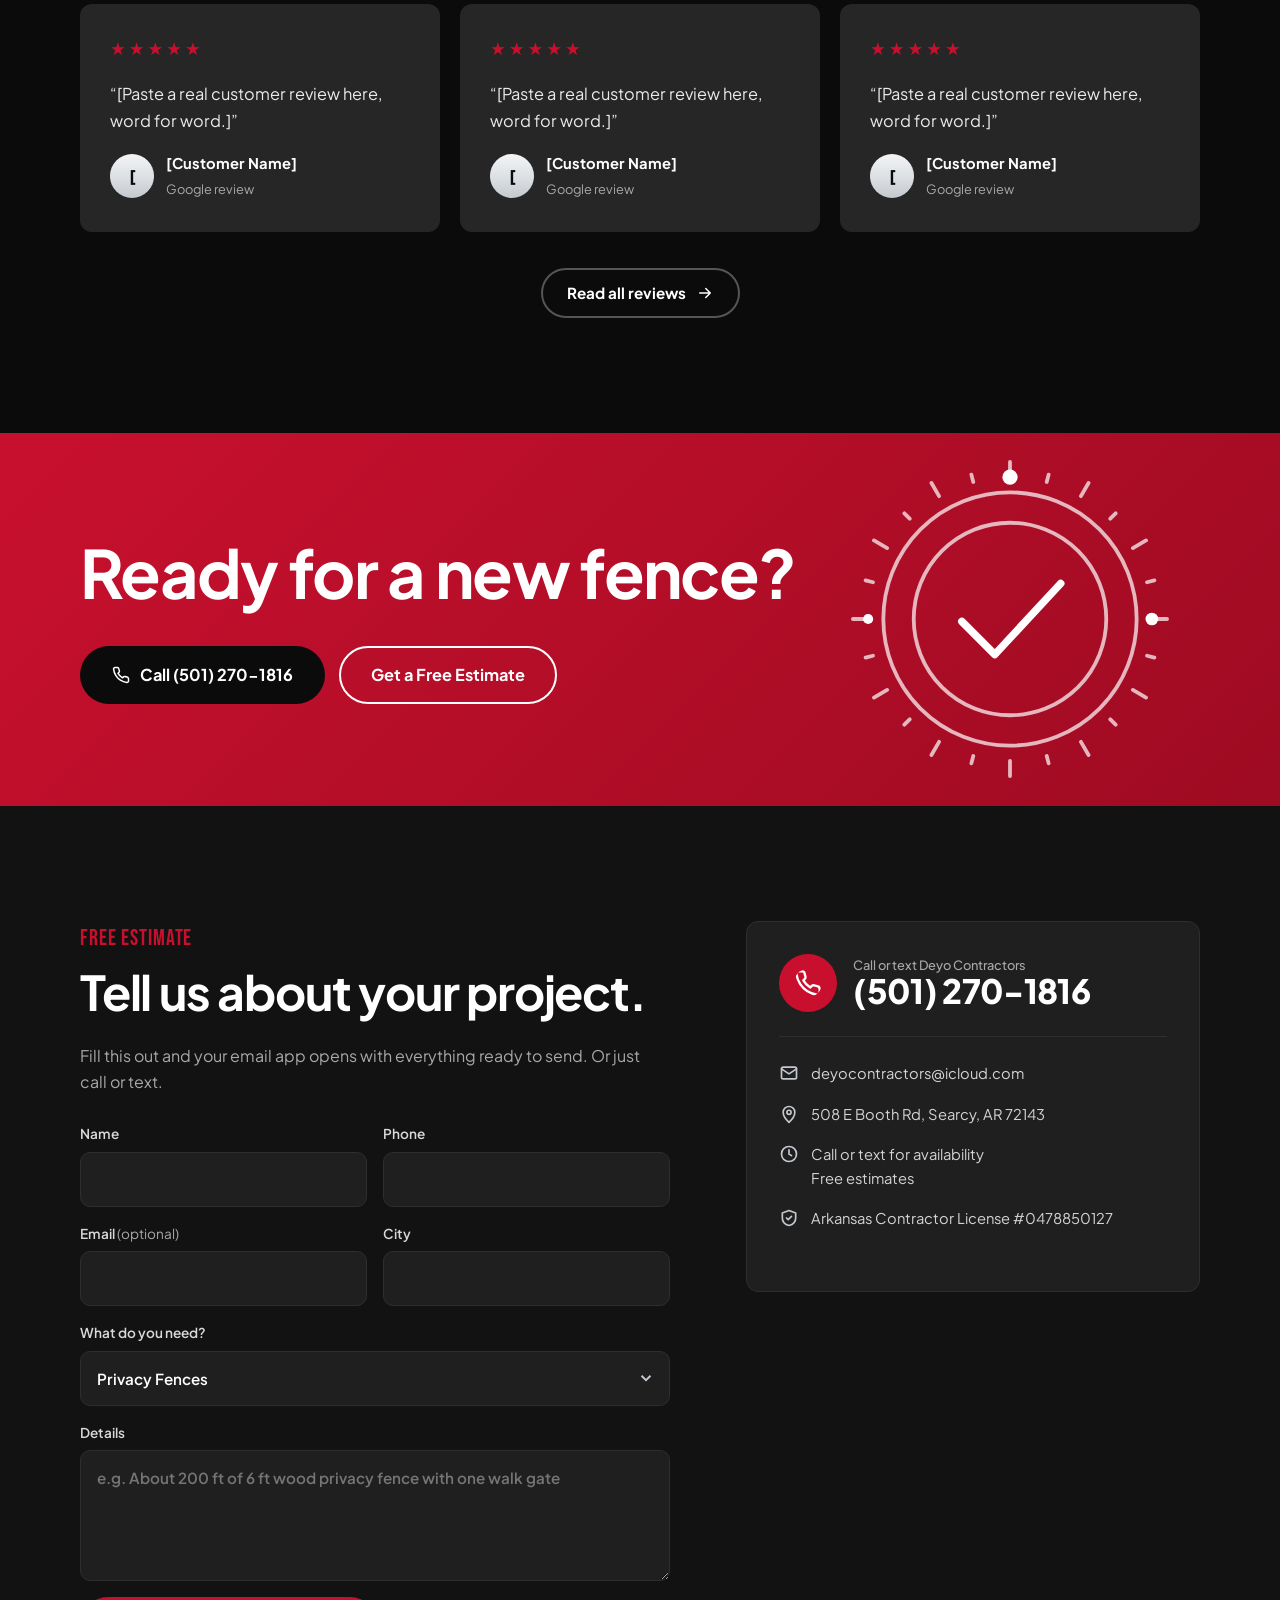
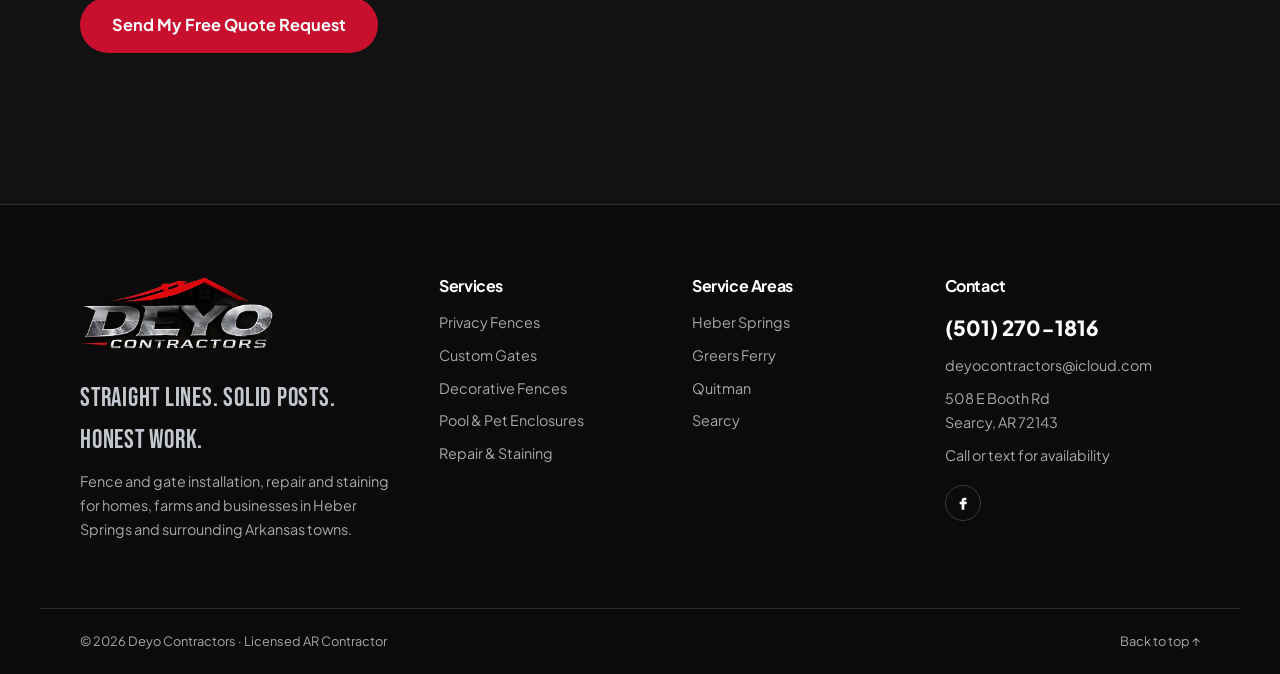
<file: gallery/index.html>
<!DOCTYPE html>
<html lang="en">
<head>
  <meta charset="UTF-8" />
  <meta name="viewport" content="width=device-width, initial-scale=1" />
  <title>Gallery | Deyo Contractors</title>
  <meta name="description" content="Photos of recent projects by Deyo Contractors." />
  <meta name="theme-color" content="#0b0b0b" />
  <link rel="canonical" href="https://deyocontractors.com/gallery/" />
  <link rel="icon" href="../assets/img/favicon.svg" type="image/svg+xml" />
  <meta property="og:type" content="website" />
  <meta property="og:title" content="Gallery | Deyo Contractors" />
  <meta property="og:description" content="Photos of recent projects by Deyo Contractors." />
  <meta property="og:url" content="https://deyocontractors.com/gallery/" />
  <meta property="og:image" content="https://deyocontractors.com/assets/img/og-image.jpg" />
  <link rel="preload" href="../assets/fonts/plus-jakarta-sans-400.woff2" as="font" type="font/woff2" crossorigin />
  <link rel="stylesheet" href="../assets/css/fonts.css" />
  <link rel="stylesheet" href="../assets/css/styles.css" />
  <script type="application/ld+json">{"@context":"https://schema.org","@type":"HomeAndConstructionBusiness","name":"Deyo Contractors","slogan":"Straight lines. Solid posts. Honest work.","description":"Fence and gate installation, repair and staining for homes, farms and businesses in Heber Springs and surrounding Arkansas towns.","url":"https://deyocontractors.com/","telephone":"+15012701816","email":"deyocontractors@icloud.com","address":{"@type":"PostalAddress","streetAddress":"508 E Booth Rd","addressLocality":"Searcy","addressRegion":"AR","postalCode":"72143","addressCountry":"US"},"openingHoursSpecification":[],"areaServed":["Heber Springs","Greers Ferry","Quitman","Searcy"],"sameAs":["https://www.facebook.com/1939870462954088"]}</script>
</head>
<body>
  <a class="skip-link" href="#main">Skip to content</a>
  <header class="site-header">
    <div class="container header-inner">
      
<a href="../" class="logo" aria-label="Deyo Contractors home">
  <img src="../assets/img/logo.png" alt="Deyo Contractors" width="171" height="64" />
</a>
      <nav class="nav" aria-label="Main">
        <ul class="nav-menu" id="nav-menu">
          <li><a href="../services/">Services</a></li>
          <li><a href="../#reviews">Reviews</a></li>
          <li><a href="../gallery/">Gallery</a></li>
          <li><a href="../service-areas/">Service Areas</a></li>
          <li><a href="../#contact">Contact</a></li>
        </ul>
      </nav>
      <div class="header-cta">
        <a href="tel:+15012701816" class="btn btn-red btn-call" aria-label="Call (501) 270-1816"><svg viewBox="0 0 24 24" aria-hidden="true"><path d="M22 16.9v3a2 2 0 0 1-2.2 2 19.8 19.8 0 0 1-8.6-3.1 19.5 19.5 0 0 1-6-6A19.8 19.8 0 0 1 2.1 4.2 2 2 0 0 1 4.1 2h3a2 2 0 0 1 2 1.7c.1.9.4 1.8.7 2.7a2 2 0 0 1-.5 2.1L8 9.8a16 16 0 0 0 6 6l1.3-1.3a2 2 0 0 1 2.1-.4c.9.3 1.8.6 2.7.7a2 2 0 0 1 1.7 2z"/></svg><span class="call-label">Call Now</span><span class="call-number">(501) 270-1816</span></a>
        <a href="../#quote" class="btn btn-light">Free Quote</a>
        <button class="nav-toggle" aria-expanded="false" aria-controls="nav-menu" aria-label="Open menu"><span></span><span></span><span></span></button>
      </div>
    </div>
  </header>
  <main id="main">
    <section class="page-hero">
      <div class="container">
        <p class="eyebrow">Gallery</p>
        <h1>Recent projects</h1>
        <p class="hero-lead">A few recent fences and gates from around Heber Springs. Tap any photo to see it bigger.</p>
      </div>
    </section>
    <section class="section gallery-section">
      <div class="container">
        <div class="filters" role="group" aria-label="Filter photos">
          <button type="button" class="filter active" data-filter="All" aria-pressed="true">All</button><button type="button" class="filter" data-filter="Residential" aria-pressed="false">Residential</button><button type="button" class="filter" data-filter="Commercial" aria-pressed="false">Commercial</button>
        </div>
        <div class="gallery-grid">
          
          <figure class="g-item" data-type="Residential">
            <button type="button" class="g-open" aria-label="View larger: Wood privacy fence">
              <img src="../assets/img/gallery/project-01.svg" alt="Wood privacy fence" loading="lazy" width="442" height="403" />
            </button>
            <figcaption>Wood privacy fence</figcaption>
          </figure>
          <figure class="g-item" data-type="Commercial">
            <button type="button" class="g-open" aria-label="View larger: Commercial security gate">
              <img src="../assets/img/gallery/project-02.svg" alt="Commercial security gate" loading="lazy" width="442" height="403" />
            </button>
            <figcaption>Commercial security gate</figcaption>
          </figure>
          <figure class="g-item" data-type="Residential">
            <button type="button" class="g-open" aria-label="View larger: Custom drive gate">
              <img src="../assets/img/gallery/project-03.svg" alt="Custom drive gate" loading="lazy" width="442" height="403" />
            </button>
            <figcaption>Custom drive gate</figcaption>
          </figure>
          <figure class="g-item" data-type="Commercial">
            <button type="button" class="g-open" aria-label="View larger: Chain-link enclosure">
              <img src="../assets/img/gallery/project-04.svg" alt="Chain-link enclosure" loading="lazy" width="442" height="403" />
            </button>
            <figcaption>Chain-link enclosure</figcaption>
          </figure>
          <figure class="g-item" data-type="Residential">
            <button type="button" class="g-open" aria-label="View larger: Pool fence and gate">
              <img src="../assets/img/gallery/project-05.svg" alt="Pool fence and gate" loading="lazy" width="442" height="403" />
            </button>
            <figcaption>Pool fence and gate</figcaption>
          </figure>
          <figure class="g-item" data-type="Residential">
            <button type="button" class="g-open" aria-label="View larger: Decorative metal fence">
              <img src="../assets/img/gallery/project-06.svg" alt="Decorative metal fence" loading="lazy" width="442" height="403" />
            </button>
            <figcaption>Decorative metal fence</figcaption>
          </figure>
        </div>
      </div>
    </section>
    
  <section class="section reviews" id="reviews">
    <div class="container">
      <div class="section-title">
        <span class="title-mark" aria-hidden="true"><svg viewBox="0 0 32 32" aria-hidden="true"><path d="M4 6h10v10H8a4 4 0 0 0 4 4v4a8 8 0 0 1-8-8V6zm14 0h10v10h-6a4 4 0 0 0 4 4v4a8 8 0 0 1-8-8V6z" fill="currentColor" stroke="none"/></svg></span>
        <h2>What Our Customers Say</h2>
        <span class="title-mark" aria-hidden="true"><svg viewBox="0 0 32 32" aria-hidden="true"><path d="M4 6h10v10H8a4 4 0 0 0 4 4v4a8 8 0 0 1-8-8V6zm14 0h10v10h-6a4 4 0 0 0 4 4v4a8 8 0 0 1-8-8V6z" fill="currentColor" stroke="none"/></svg></span>
      </div>
      <div class="rating-summary">
        <span class="stars" aria-hidden="true">★★★★★</span>
        <span><strong>5-star rated</strong> &middot; [#] reviews from local customers</span>
      </div>
      <div class="review-grid">
        
        <figure class="review">
          <span class="stars" aria-label="5 out of 5 stars">★★★★★</span>
          <blockquote>“[Paste a real customer review here, word for word.]”</blockquote>
          <figcaption>
            <span class="avatar" aria-hidden="true">[</span>
            <span><strong>[Customer Name]</strong><small>Google review</small></span>
          </figcaption>
        </figure>
        <figure class="review">
          <span class="stars" aria-label="5 out of 5 stars">★★★★★</span>
          <blockquote>“[Paste a real customer review here, word for word.]”</blockquote>
          <figcaption>
            <span class="avatar" aria-hidden="true">[</span>
            <span><strong>[Customer Name]</strong><small>Google review</small></span>
          </figcaption>
        </figure>
        <figure class="review">
          <span class="stars" aria-label="5 out of 5 stars">★★★★★</span>
          <blockquote>“[Paste a real customer review here, word for word.]”</blockquote>
          <figcaption>
            <span class="avatar" aria-hidden="true">[</span>
            <span><strong>[Customer Name]</strong><small>Google review</small></span>
          </figcaption>
        </figure>
      </div>
      <div class="center-actions">
        <a href="https://www.google.com/search?q=Deyo+Contractors+Heber+Springs+AR+reviews" target="_blank" rel="noopener" class="btn btn-outline-light">Read all reviews <svg viewBox="0 0 24 24" aria-hidden="true"><path d="M5 12h14M13 6l6 6-6 6"/></svg></a>
      </div>
    </div>
  </section>
    
  <section class="cta-band">
    <div class="container cta-inner">
      <h2>Ready for a new fence?</h2>
      <div class="cta-actions">
        <a href="tel:+15012701816" class="btn btn-black btn-lg"><svg viewBox="0 0 24 24" aria-hidden="true"><path d="M22 16.9v3a2 2 0 0 1-2.2 2 19.8 19.8 0 0 1-8.6-3.1 19.5 19.5 0 0 1-6-6A19.8 19.8 0 0 1 2.1 4.2 2 2 0 0 1 4.1 2h3a2 2 0 0 1 2 1.7c.1.9.4 1.8.7 2.7a2 2 0 0 1-.5 2.1L8 9.8a16 16 0 0 0 6 6l1.3-1.3a2 2 0 0 1 2.1-.4c.9.3 1.8.6 2.7.7a2 2 0 0 1 1.7 2z"/></svg> Call (501) 270-1816</a>
        <a href="#quote" class="btn btn-white btn-lg">Get a Free Estimate</a>
      </div>
      <svg class="cta-art" viewBox="0 0 300 260" aria-hidden="true">
        <g class="badge-art">
          <circle class="draw" cx="150" cy="130" r="100"/>
          <path class="draw" d="M262.0 130.0L274.0 130.0M258.2 159.0L264.0 160.5M247.0 186.0L257.4 192.0M229.2 209.2L233.4 213.4M206.0 227.0L212.0 237.4M179.0 238.2L180.5 244.0M150.0 242.0L150.0 254.0M121.0 238.2L119.5 244.0M94.0 227.0L88.0 237.4M70.8 209.2L66.6 213.4M53.0 186.0L42.6 192.0M41.8 159.0L36.0 160.5M38.0 130.0L26.0 130.0M41.8 101.0L36.0 99.5M53.0 74.0L42.6 68.0M70.8 50.8L66.6 46.6M94.0 33.0L88.0 22.6M121.0 21.8L119.5 16.0M150.0 18.0L150.0 6.0M179.0 21.8L180.5 16.0M206.0 33.0L212.0 22.6M229.2 50.8L233.4 46.6M247.0 74.0L257.4 68.0M258.2 101.0L264.0 99.5"/>
          <circle class="draw" cx="150" cy="130" r="76"/>
          <path class="draw check" d="M112 132l26 26 52-56"/>
        </g>
        <g class="orbit">
          <circle class="pulse" cx="150" cy="18" r="6" style="--d:0s"/>
          <circle class="pulse" cx="262" cy="130" r="5" style="--d:.6s"/>
          <circle class="pulse" cx="38" cy="130" r="4" style="--d:1.2s"/>
        </g>
      </svg>
    </div>
  </section>
    
  <section class="section contact" id="contact">
    <div class="container contact-grid">
      <div id="quote">
        <p class="eyebrow">Free Estimate</p>
        <h2>Tell us about your project.</h2>
        <p class="muted">Fill this out and your email app opens with everything ready to send. Or just call or text.</p>
        <form class="quote-form" id="quote-form" data-email="deyocontractors@icloud.com" data-phone="(501) 270-1816" novalidate>
          <div class="form-row">
            <label><span>Name</span><input type="text" name="name" required autocomplete="name" /></label>
            <label><span>Phone</span><input type="tel" name="phone" required autocomplete="tel" /></label>
          </div>
          <div class="form-row">
            <label><span>Email <em>(optional)</em></span><input type="email" name="email" autocomplete="email" /></label>
            <label><span>City</span><input type="text" name="city" value="" autocomplete="address-level2" /></label>
          </div>
          <label><span>What do you need?</span>
            <select name="service">
              <option>Privacy Fences</option><option>Custom Gates</option><option>Decorative Fences</option><option>Pool &amp; Pet Enclosures</option><option>Repair &amp; Staining</option>
              <option>Chain-link fence</option><option>Something else</option>
            </select>
          </label>
          <label><span>Details</span><textarea name="message" rows="4" required placeholder="e.g. About 200 ft of 6 ft wood privacy fence with one walk gate"></textarea></label>
          <button type="submit" class="btn btn-red btn-lg">Send My Free Quote Request</button>
          <p class="form-status" role="status" aria-live="polite"></p>
        </form>
      </div>
      <aside class="contact-info">
        <a class="big-phone" href="tel:+15012701816"><svg viewBox="0 0 24 24" aria-hidden="true"><path d="M22 16.9v3a2 2 0 0 1-2.2 2 19.8 19.8 0 0 1-8.6-3.1 19.5 19.5 0 0 1-6-6A19.8 19.8 0 0 1 2.1 4.2 2 2 0 0 1 4.1 2h3a2 2 0 0 1 2 1.7c.1.9.4 1.8.7 2.7a2 2 0 0 1-.5 2.1L8 9.8a16 16 0 0 0 6 6l1.3-1.3a2 2 0 0 1 2.1-.4c.9.3 1.8.6 2.7.7a2 2 0 0 1 1.7 2z"/></svg><span><small>Call or text Deyo Contractors</small>(501) 270-1816</span></a>
        <ul class="info-list">
          <li><svg viewBox="0 0 24 24" aria-hidden="true"><rect x="3" y="5" width="18" height="14" rx="2"/><path d="m3 7 9 6 9-6"/></svg><a href="mailto:deyocontractors@icloud.com">deyocontractors@icloud.com</a></li>
          <li><svg viewBox="0 0 24 24" aria-hidden="true"><path d="M12 22s-7-6.2-7-12a7 7 0 1 1 14 0c0 5.8-7 12-7 12z"/><circle cx="12" cy="10" r="2.5"/></svg><a href="https://maps.google.com/?q=508%20E%20Booth%20Rd%2C%20Searcy%2C%20AR%2072143" target="_blank" rel="noopener">508 E Booth Rd, Searcy, AR 72143</a></li>
          <li><svg viewBox="0 0 24 24" aria-hidden="true"><circle cx="12" cy="12" r="9"/><path d="M12 7v5l3 2"/></svg><span>Call or text for availability<br />Free estimates</span></li>
          <li><svg viewBox="0 0 24 24" aria-hidden="true"><path d="M12 3 4 6v6c0 5 3.5 8 8 9 4.5-1 8-4 8-9V6l-8-3z"/><path d="m9 12 2 2 4-4"/></svg><span>Arkansas Contractor License #0478850127</span></li>
        </ul>
        
      </aside>
    </div>
  </section>

  </main>
  <footer class="site-footer">
    <div class="container footer-grid">
      <div class="footer-brand">
        
<a href="../" class="logo" aria-label="Deyo Contractors home">
  <img src="../assets/img/logo.png" alt="Deyo Contractors" width="171" height="64" />
</a>
        <p class="footer-tagline">Straight lines. Solid posts. Honest work.</p>
        <p>Fence and gate installation, repair and staining for homes, farms and businesses in Heber Springs and surrounding Arkansas towns.</p>
      </div>
      <div>
        <h4>Services</h4>
        <ul><li><a href="../#privacy-fences">Privacy Fences</a></li><li><a href="../#custom-gates">Custom Gates</a></li><li><a href="../#decorative-fences">Decorative Fences</a></li><li><a href="../#pool-pet-fences">Pool &amp; Pet Enclosures</a></li><li><a href="../#repair-staining">Repair &amp; Staining</a></li></ul>
      </div>
      <div>
        <h4>Service Areas</h4>
        <ul><li><a href="../service-areas/heber-springs/">Heber Springs</a></li><li><a href="../service-areas/greers-ferry/">Greers Ferry</a></li><li><a href="../service-areas/quitman/">Quitman</a></li><li><a href="../service-areas/searcy/">Searcy</a></li></ul>
      </div>
      <div>
        <h4>Contact</h4>
        <ul>
          <li><a href="tel:+15012701816" class="footer-phone">(501) 270-1816</a></li>
          <li><a href="mailto:deyocontractors@icloud.com">deyocontractors@icloud.com</a></li>
          <li>508 E Booth Rd<br />Searcy, AR 72143</li>
          <li>Call or text for availability</li>
        </ul>
        <div class="socials"><a href="https://www.facebook.com/1939870462954088" target="_blank" rel="noopener" aria-label="Facebook"><svg viewBox="0 0 24 24" aria-hidden="true"><path d="M14 8h3V4h-3a4 4 0 0 0-4 4v2H7v4h3v8h4v-8h3l1-4h-4V8z" fill="currentColor" stroke="none"/></svg></a></div>
      </div>
    </div>
    <div class="container footer-bottom">
      <span>&copy; <span id="year">2026</span> Deyo Contractors &middot; Licensed AR Contractor</span>
      <a href="#main">Back to top &uarr;</a>
    </div>
  </footer>
  <div class="mobile-bar">
    <a href="tel:+15012701816" class="btn btn-red"><svg viewBox="0 0 24 24" aria-hidden="true"><path d="M22 16.9v3a2 2 0 0 1-2.2 2 19.8 19.8 0 0 1-8.6-3.1 19.5 19.5 0 0 1-6-6A19.8 19.8 0 0 1 2.1 4.2 2 2 0 0 1 4.1 2h3a2 2 0 0 1 2 1.7c.1.9.4 1.8.7 2.7a2 2 0 0 1-.5 2.1L8 9.8a16 16 0 0 0 6 6l1.3-1.3a2 2 0 0 1 2.1-.4c.9.3 1.8.6 2.7.7a2 2 0 0 1 1.7 2z"/></svg> Call Now</a>
    <a href="#quote" class="btn btn-light">Free Quote</a>
  </div>
  <script src="../assets/js/main.js" defer></script>
</body>
</html>
</file>
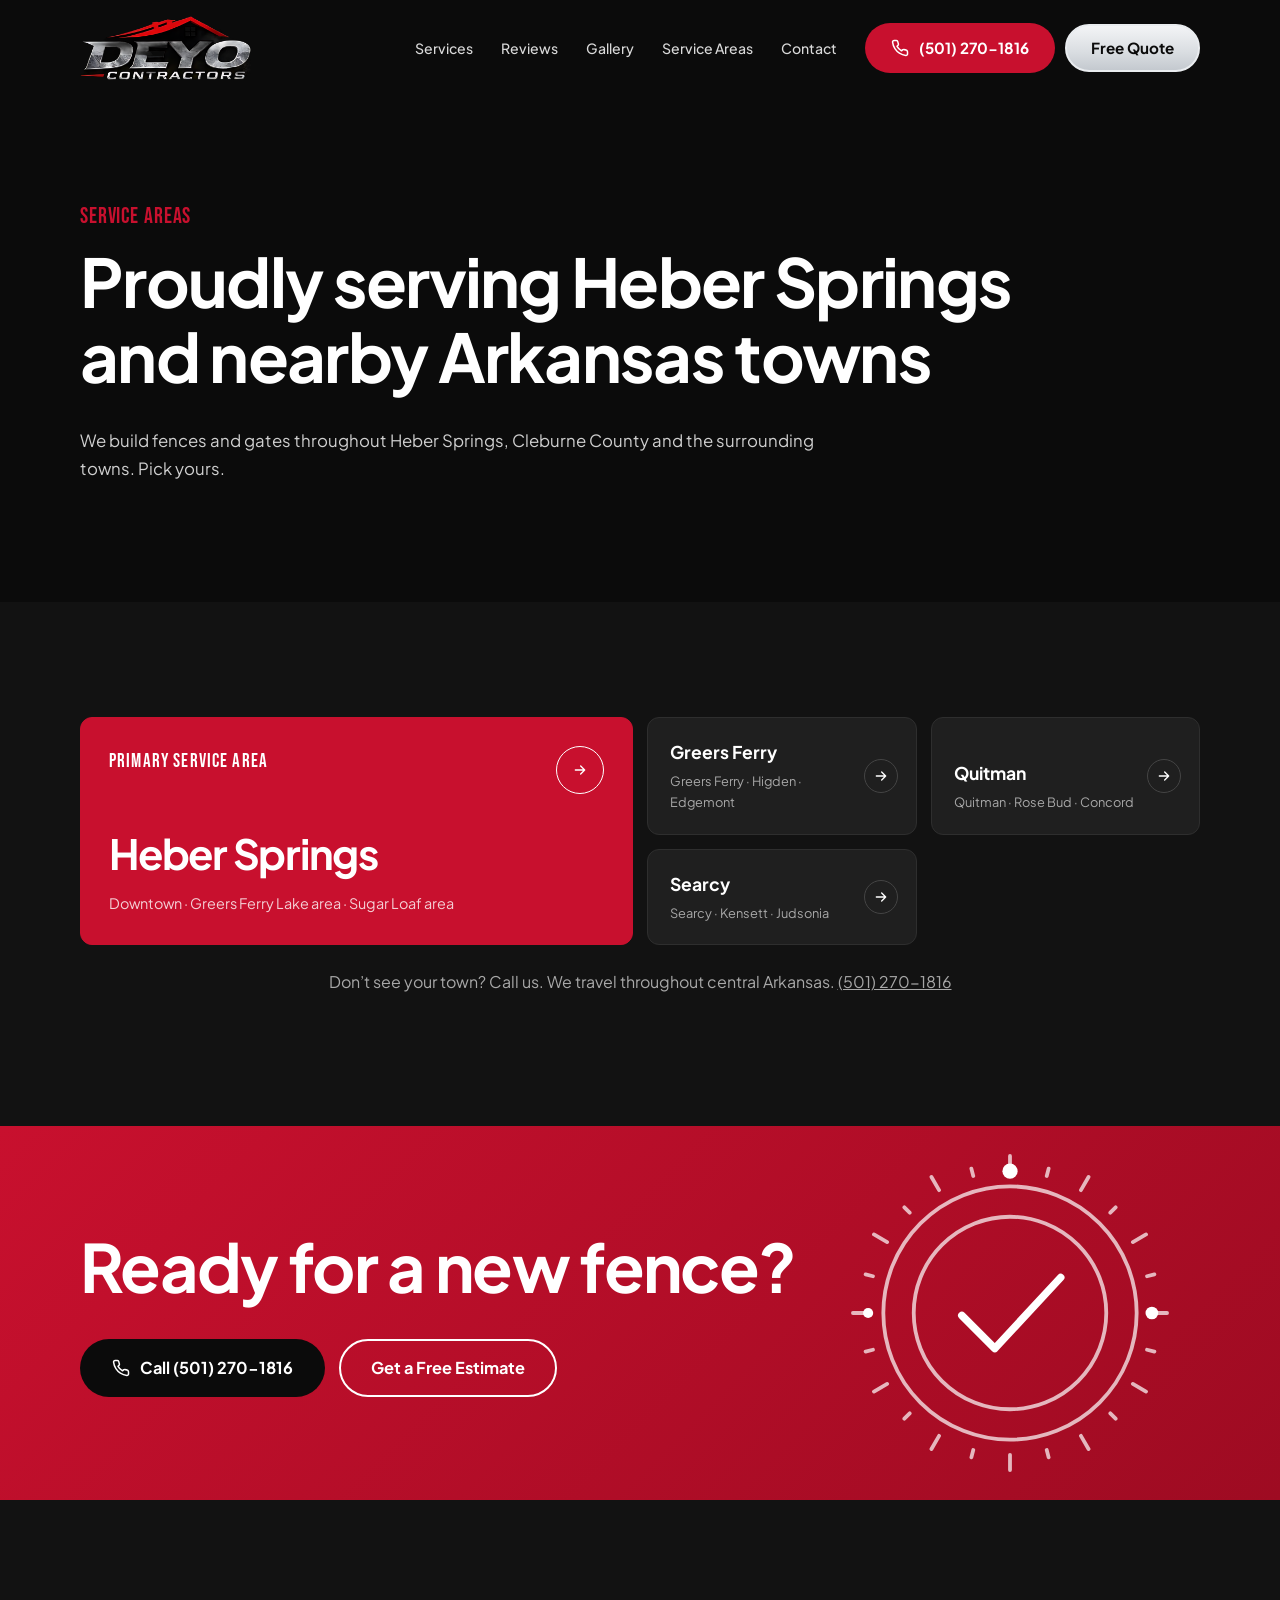
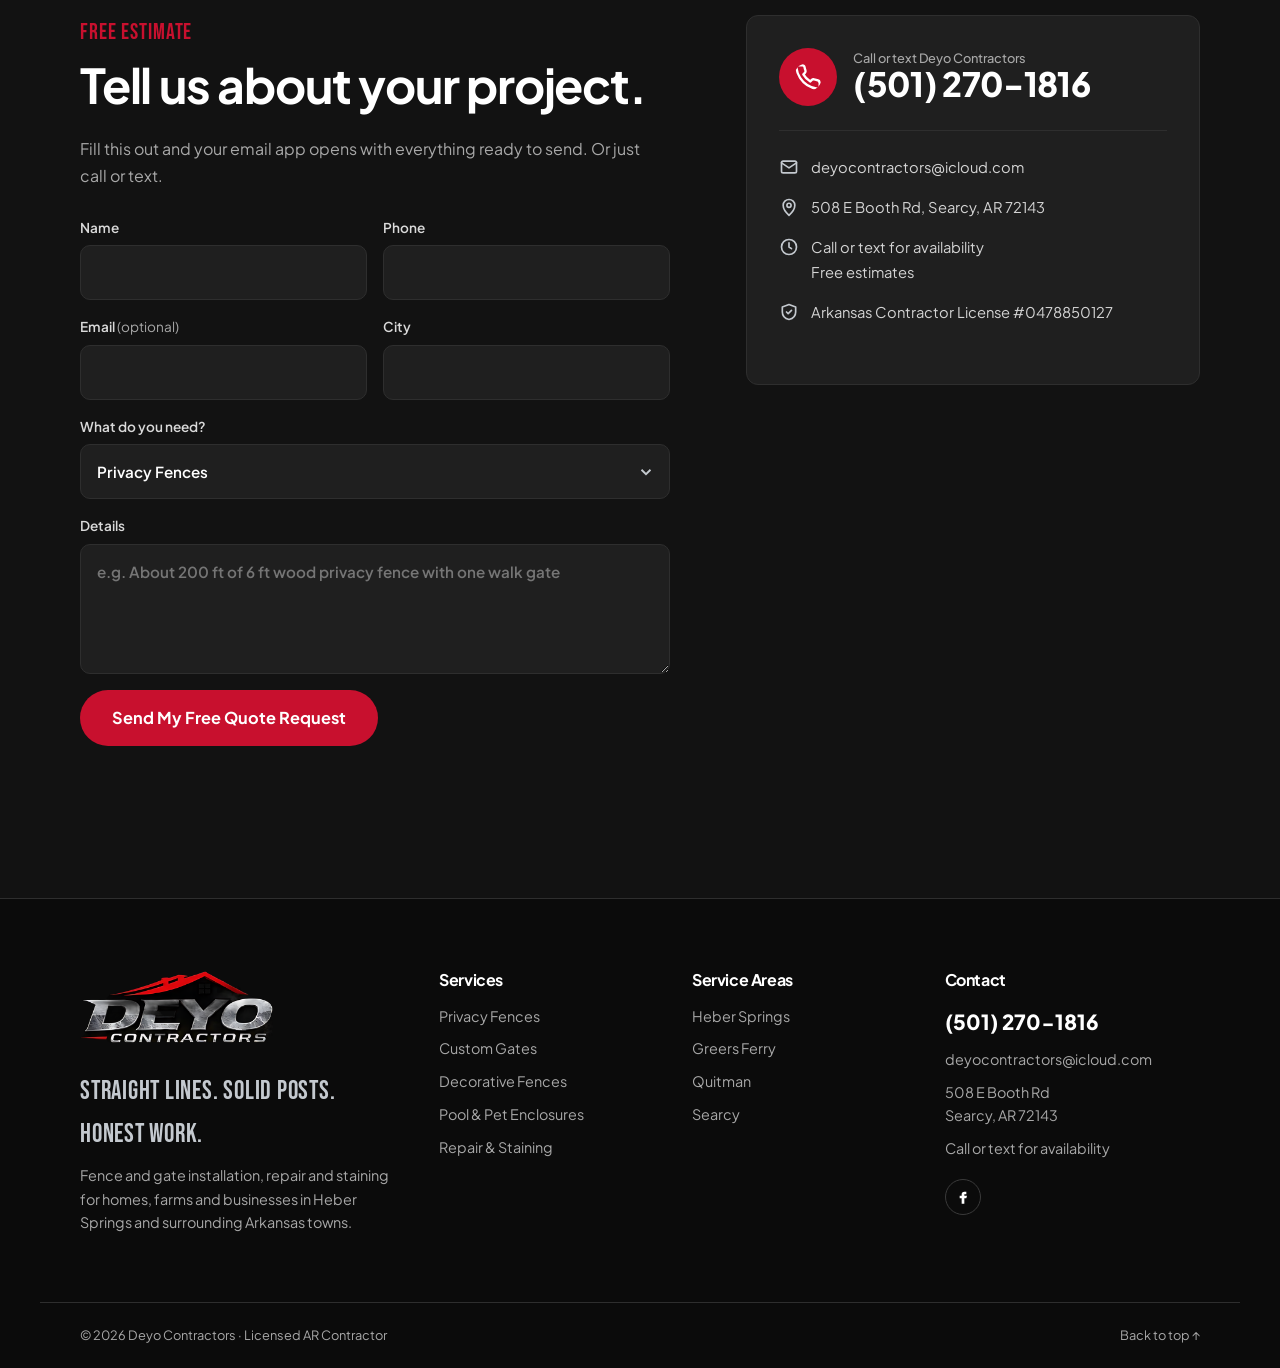
<file: service-areas/index.html>
<!DOCTYPE html>
<html lang="en">
<head>
  <meta charset="UTF-8" />
  <meta name="viewport" content="width=device-width, initial-scale=1" />
  <title>Service Areas | Deyo Contractors</title>
  <meta name="description" content="Deyo Contractors serves Heber Springs, Greers Ferry, Quitman, Searcy." />
  <meta name="theme-color" content="#0b0b0b" />
  <link rel="canonical" href="https://deyocontractors.com/service-areas/" />
  <link rel="icon" href="../assets/img/favicon.svg" type="image/svg+xml" />
  <meta property="og:type" content="website" />
  <meta property="og:title" content="Service Areas | Deyo Contractors" />
  <meta property="og:description" content="Deyo Contractors serves Heber Springs, Greers Ferry, Quitman, Searcy." />
  <meta property="og:url" content="https://deyocontractors.com/service-areas/" />
  <meta property="og:image" content="https://deyocontractors.com/assets/img/og-image.jpg" />
  <link rel="preload" href="../assets/fonts/plus-jakarta-sans-400.woff2" as="font" type="font/woff2" crossorigin />
  <link rel="stylesheet" href="../assets/css/fonts.css" />
  <link rel="stylesheet" href="../assets/css/styles.css" />
  <script type="application/ld+json">{"@context":"https://schema.org","@type":"HomeAndConstructionBusiness","name":"Deyo Contractors","slogan":"Straight lines. Solid posts. Honest work.","description":"Fence and gate installation, repair and staining for homes, farms and businesses in Heber Springs and surrounding Arkansas towns.","url":"https://deyocontractors.com/","telephone":"+15012701816","email":"deyocontractors@icloud.com","address":{"@type":"PostalAddress","streetAddress":"508 E Booth Rd","addressLocality":"Searcy","addressRegion":"AR","postalCode":"72143","addressCountry":"US"},"openingHoursSpecification":[],"areaServed":["Heber Springs","Greers Ferry","Quitman","Searcy"],"sameAs":["https://www.facebook.com/1939870462954088"]}</script>
</head>
<body>
  <a class="skip-link" href="#main">Skip to content</a>
  <header class="site-header">
    <div class="container header-inner">
      
<a href="../" class="logo" aria-label="Deyo Contractors home">
  <img src="../assets/img/logo.png" alt="Deyo Contractors" width="171" height="64" />
</a>
      <nav class="nav" aria-label="Main">
        <ul class="nav-menu" id="nav-menu">
          <li><a href="../services/">Services</a></li>
          <li><a href="../#reviews">Reviews</a></li>
          <li><a href="../gallery/">Gallery</a></li>
          <li><a href="../service-areas/">Service Areas</a></li>
          <li><a href="../#contact">Contact</a></li>
        </ul>
      </nav>
      <div class="header-cta">
        <a href="tel:+15012701816" class="btn btn-red btn-call" aria-label="Call (501) 270-1816"><svg viewBox="0 0 24 24" aria-hidden="true"><path d="M22 16.9v3a2 2 0 0 1-2.2 2 19.8 19.8 0 0 1-8.6-3.1 19.5 19.5 0 0 1-6-6A19.8 19.8 0 0 1 2.1 4.2 2 2 0 0 1 4.1 2h3a2 2 0 0 1 2 1.7c.1.9.4 1.8.7 2.7a2 2 0 0 1-.5 2.1L8 9.8a16 16 0 0 0 6 6l1.3-1.3a2 2 0 0 1 2.1-.4c.9.3 1.8.6 2.7.7a2 2 0 0 1 1.7 2z"/></svg><span class="call-label">Call Now</span><span class="call-number">(501) 270-1816</span></a>
        <a href="../#quote" class="btn btn-light">Free Quote</a>
        <button class="nav-toggle" aria-expanded="false" aria-controls="nav-menu" aria-label="Open menu"><span></span><span></span><span></span></button>
      </div>
    </div>
  </header>
  <main id="main">
    <section class="page-hero">
      <div class="container">
        <p class="eyebrow">Service Areas</p>
        <h1>Proudly serving Heber Springs and nearby Arkansas towns</h1>
        <p class="hero-lead">We build fences and gates throughout Heber Springs, Cleburne County and the surrounding towns. Pick yours.</p>
      </div>
    </section>
    <section class="section areas">
      <div class="container">
        <div class="area-grid">
          <a class="area-card area-featured" href="heber-springs/" data-label="Primary service area">
            <span class="area-name">Heber Springs</span>
            <span class="area-note">Downtown · Greers Ferry Lake area · Sugar Loaf area</span>
            <span class="area-arrow"><svg viewBox="0 0 24 24" aria-hidden="true"><path d="M5 12h14M13 6l6 6-6 6"/></svg></span>
          </a>
          <a class="area-card" href="greers-ferry/">
            <span class="area-name">Greers Ferry</span>
            <span class="area-note">Greers Ferry · Higden · Edgemont</span>
            <span class="area-arrow"><svg viewBox="0 0 24 24" aria-hidden="true"><path d="M5 12h14M13 6l6 6-6 6"/></svg></span>
          </a>
          <a class="area-card" href="quitman/">
            <span class="area-name">Quitman</span>
            <span class="area-note">Quitman · Rose Bud · Concord</span>
            <span class="area-arrow"><svg viewBox="0 0 24 24" aria-hidden="true"><path d="M5 12h14M13 6l6 6-6 6"/></svg></span>
          </a>
          <a class="area-card" href="searcy/">
            <span class="area-name">Searcy</span>
            <span class="area-note">Searcy · Kensett · Judsonia</span>
            <span class="area-arrow"><svg viewBox="0 0 24 24" aria-hidden="true"><path d="M5 12h14M13 6l6 6-6 6"/></svg></span>
          </a>
        </div>
        <p class="muted center">Don’t see your town? Call us. We travel throughout central Arkansas. <a href="tel:+15012701816">(501) 270-1816</a></p>
      </div>
    </section>
    
  <section class="cta-band">
    <div class="container cta-inner">
      <h2>Ready for a new fence?</h2>
      <div class="cta-actions">
        <a href="tel:+15012701816" class="btn btn-black btn-lg"><svg viewBox="0 0 24 24" aria-hidden="true"><path d="M22 16.9v3a2 2 0 0 1-2.2 2 19.8 19.8 0 0 1-8.6-3.1 19.5 19.5 0 0 1-6-6A19.8 19.8 0 0 1 2.1 4.2 2 2 0 0 1 4.1 2h3a2 2 0 0 1 2 1.7c.1.9.4 1.8.7 2.7a2 2 0 0 1-.5 2.1L8 9.8a16 16 0 0 0 6 6l1.3-1.3a2 2 0 0 1 2.1-.4c.9.3 1.8.6 2.7.7a2 2 0 0 1 1.7 2z"/></svg> Call (501) 270-1816</a>
        <a href="#quote" class="btn btn-white btn-lg">Get a Free Estimate</a>
      </div>
      <svg class="cta-art" viewBox="0 0 300 260" aria-hidden="true">
        <g class="badge-art">
          <circle class="draw" cx="150" cy="130" r="100"/>
          <path class="draw" d="M262.0 130.0L274.0 130.0M258.2 159.0L264.0 160.5M247.0 186.0L257.4 192.0M229.2 209.2L233.4 213.4M206.0 227.0L212.0 237.4M179.0 238.2L180.5 244.0M150.0 242.0L150.0 254.0M121.0 238.2L119.5 244.0M94.0 227.0L88.0 237.4M70.8 209.2L66.6 213.4M53.0 186.0L42.6 192.0M41.8 159.0L36.0 160.5M38.0 130.0L26.0 130.0M41.8 101.0L36.0 99.5M53.0 74.0L42.6 68.0M70.8 50.8L66.6 46.6M94.0 33.0L88.0 22.6M121.0 21.8L119.5 16.0M150.0 18.0L150.0 6.0M179.0 21.8L180.5 16.0M206.0 33.0L212.0 22.6M229.2 50.8L233.4 46.6M247.0 74.0L257.4 68.0M258.2 101.0L264.0 99.5"/>
          <circle class="draw" cx="150" cy="130" r="76"/>
          <path class="draw check" d="M112 132l26 26 52-56"/>
        </g>
        <g class="orbit">
          <circle class="pulse" cx="150" cy="18" r="6" style="--d:0s"/>
          <circle class="pulse" cx="262" cy="130" r="5" style="--d:.6s"/>
          <circle class="pulse" cx="38" cy="130" r="4" style="--d:1.2s"/>
        </g>
      </svg>
    </div>
  </section>
    
  <section class="section contact" id="contact">
    <div class="container contact-grid">
      <div id="quote">
        <p class="eyebrow">Free Estimate</p>
        <h2>Tell us about your project.</h2>
        <p class="muted">Fill this out and your email app opens with everything ready to send. Or just call or text.</p>
        <form class="quote-form" id="quote-form" data-email="deyocontractors@icloud.com" data-phone="(501) 270-1816" novalidate>
          <div class="form-row">
            <label><span>Name</span><input type="text" name="name" required autocomplete="name" /></label>
            <label><span>Phone</span><input type="tel" name="phone" required autocomplete="tel" /></label>
          </div>
          <div class="form-row">
            <label><span>Email <em>(optional)</em></span><input type="email" name="email" autocomplete="email" /></label>
            <label><span>City</span><input type="text" name="city" value="" autocomplete="address-level2" /></label>
          </div>
          <label><span>What do you need?</span>
            <select name="service">
              <option>Privacy Fences</option><option>Custom Gates</option><option>Decorative Fences</option><option>Pool &amp; Pet Enclosures</option><option>Repair &amp; Staining</option>
              <option>Chain-link fence</option><option>Something else</option>
            </select>
          </label>
          <label><span>Details</span><textarea name="message" rows="4" required placeholder="e.g. About 200 ft of 6 ft wood privacy fence with one walk gate"></textarea></label>
          <button type="submit" class="btn btn-red btn-lg">Send My Free Quote Request</button>
          <p class="form-status" role="status" aria-live="polite"></p>
        </form>
      </div>
      <aside class="contact-info">
        <a class="big-phone" href="tel:+15012701816"><svg viewBox="0 0 24 24" aria-hidden="true"><path d="M22 16.9v3a2 2 0 0 1-2.2 2 19.8 19.8 0 0 1-8.6-3.1 19.5 19.5 0 0 1-6-6A19.8 19.8 0 0 1 2.1 4.2 2 2 0 0 1 4.1 2h3a2 2 0 0 1 2 1.7c.1.9.4 1.8.7 2.7a2 2 0 0 1-.5 2.1L8 9.8a16 16 0 0 0 6 6l1.3-1.3a2 2 0 0 1 2.1-.4c.9.3 1.8.6 2.7.7a2 2 0 0 1 1.7 2z"/></svg><span><small>Call or text Deyo Contractors</small>(501) 270-1816</span></a>
        <ul class="info-list">
          <li><svg viewBox="0 0 24 24" aria-hidden="true"><rect x="3" y="5" width="18" height="14" rx="2"/><path d="m3 7 9 6 9-6"/></svg><a href="mailto:deyocontractors@icloud.com">deyocontractors@icloud.com</a></li>
          <li><svg viewBox="0 0 24 24" aria-hidden="true"><path d="M12 22s-7-6.2-7-12a7 7 0 1 1 14 0c0 5.8-7 12-7 12z"/><circle cx="12" cy="10" r="2.5"/></svg><a href="https://maps.google.com/?q=508%20E%20Booth%20Rd%2C%20Searcy%2C%20AR%2072143" target="_blank" rel="noopener">508 E Booth Rd, Searcy, AR 72143</a></li>
          <li><svg viewBox="0 0 24 24" aria-hidden="true"><circle cx="12" cy="12" r="9"/><path d="M12 7v5l3 2"/></svg><span>Call or text for availability<br />Free estimates</span></li>
          <li><svg viewBox="0 0 24 24" aria-hidden="true"><path d="M12 3 4 6v6c0 5 3.5 8 8 9 4.5-1 8-4 8-9V6l-8-3z"/><path d="m9 12 2 2 4-4"/></svg><span>Arkansas Contractor License #0478850127</span></li>
        </ul>
        
      </aside>
    </div>
  </section>

  </main>
  <footer class="site-footer">
    <div class="container footer-grid">
      <div class="footer-brand">
        
<a href="../" class="logo" aria-label="Deyo Contractors home">
  <img src="../assets/img/logo.png" alt="Deyo Contractors" width="171" height="64" />
</a>
        <p class="footer-tagline">Straight lines. Solid posts. Honest work.</p>
        <p>Fence and gate installation, repair and staining for homes, farms and businesses in Heber Springs and surrounding Arkansas towns.</p>
      </div>
      <div>
        <h4>Services</h4>
        <ul><li><a href="../#privacy-fences">Privacy Fences</a></li><li><a href="../#custom-gates">Custom Gates</a></li><li><a href="../#decorative-fences">Decorative Fences</a></li><li><a href="../#pool-pet-fences">Pool &amp; Pet Enclosures</a></li><li><a href="../#repair-staining">Repair &amp; Staining</a></li></ul>
      </div>
      <div>
        <h4>Service Areas</h4>
        <ul><li><a href="../service-areas/heber-springs/">Heber Springs</a></li><li><a href="../service-areas/greers-ferry/">Greers Ferry</a></li><li><a href="../service-areas/quitman/">Quitman</a></li><li><a href="../service-areas/searcy/">Searcy</a></li></ul>
      </div>
      <div>
        <h4>Contact</h4>
        <ul>
          <li><a href="tel:+15012701816" class="footer-phone">(501) 270-1816</a></li>
          <li><a href="mailto:deyocontractors@icloud.com">deyocontractors@icloud.com</a></li>
          <li>508 E Booth Rd<br />Searcy, AR 72143</li>
          <li>Call or text for availability</li>
        </ul>
        <div class="socials"><a href="https://www.facebook.com/1939870462954088" target="_blank" rel="noopener" aria-label="Facebook"><svg viewBox="0 0 24 24" aria-hidden="true"><path d="M14 8h3V4h-3a4 4 0 0 0-4 4v2H7v4h3v8h4v-8h3l1-4h-4V8z" fill="currentColor" stroke="none"/></svg></a></div>
      </div>
    </div>
    <div class="container footer-bottom">
      <span>&copy; <span id="year">2026</span> Deyo Contractors &middot; Licensed AR Contractor</span>
      <a href="#main">Back to top &uarr;</a>
    </div>
  </footer>
  <div class="mobile-bar">
    <a href="tel:+15012701816" class="btn btn-red"><svg viewBox="0 0 24 24" aria-hidden="true"><path d="M22 16.9v3a2 2 0 0 1-2.2 2 19.8 19.8 0 0 1-8.6-3.1 19.5 19.5 0 0 1-6-6A19.8 19.8 0 0 1 2.1 4.2 2 2 0 0 1 4.1 2h3a2 2 0 0 1 2 1.7c.1.9.4 1.8.7 2.7a2 2 0 0 1-.5 2.1L8 9.8a16 16 0 0 0 6 6l1.3-1.3a2 2 0 0 1 2.1-.4c.9.3 1.8.6 2.7.7a2 2 0 0 1 1.7 2z"/></svg> Call Now</a>
    <a href="#quote" class="btn btn-light">Free Quote</a>
  </div>
  <script src="../assets/js/main.js" defer></script>
</body>
</html>
</file>
<file: assets/css/fonts.css>
/* Self-hosted Google Fonts (latin): Plus Jakarta Sans & Bebas Neue, SIL Open Font License */
@font-face {
  font-family: 'Bebas Neue';
  font-style: normal;
  font-weight: 400;
  font-display: swap;
  src: url("../fonts/bebas-neue-400.woff2") format('woff2');
  unicode-range: U+0000-00FF, U+0131, U+0152-0153, U+02BB-02BC, U+02C6, U+02DA, U+02DC, U+0304, U+0308, U+0329, U+2000-206F, U+20AC, U+2122, U+2191, U+2193, U+2212, U+2215, U+FEFF, U+FFFD;
}
@font-face {
  font-family: 'Plus Jakarta Sans';
  font-style: normal;
  font-weight: 400;
  font-display: swap;
  src: url("../fonts/plus-jakarta-sans-400.woff2") format('woff2');
  unicode-range: U+0000-00FF, U+0131, U+0152-0153, U+02BB-02BC, U+02C6, U+02DA, U+02DC, U+0304, U+0308, U+0329, U+2000-206F, U+20AC, U+2122, U+2191, U+2193, U+2212, U+2215, U+FEFF, U+FFFD;
}
@font-face {
  font-family: 'Plus Jakarta Sans';
  font-style: normal;
  font-weight: 500;
  font-display: swap;
  src: url("../fonts/plus-jakarta-sans-400.woff2") format('woff2');
  unicode-range: U+0000-00FF, U+0131, U+0152-0153, U+02BB-02BC, U+02C6, U+02DA, U+02DC, U+0304, U+0308, U+0329, U+2000-206F, U+20AC, U+2122, U+2191, U+2193, U+2212, U+2215, U+FEFF, U+FFFD;
}
@font-face {
  font-family: 'Plus Jakarta Sans';
  font-style: normal;
  font-weight: 600;
  font-display: swap;
  src: url("../fonts/plus-jakarta-sans-400.woff2") format('woff2');
  unicode-range: U+0000-00FF, U+0131, U+0152-0153, U+02BB-02BC, U+02C6, U+02DA, U+02DC, U+0304, U+0308, U+0329, U+2000-206F, U+20AC, U+2122, U+2191, U+2193, U+2212, U+2215, U+FEFF, U+FFFD;
}
@font-face {
  font-family: 'Plus Jakarta Sans';
  font-style: normal;
  font-weight: 700;
  font-display: swap;
  src: url("../fonts/plus-jakarta-sans-400.woff2") format('woff2');
  unicode-range: U+0000-00FF, U+0131, U+0152-0153, U+02BB-02BC, U+02C6, U+02DA, U+02DC, U+0304, U+0308, U+0329, U+2000-206F, U+20AC, U+2122, U+2191, U+2193, U+2212, U+2215, U+FEFF, U+FFFD;
}
@font-face {
  font-family: 'Plus Jakarta Sans';
  font-style: normal;
  font-weight: 800;
  font-display: swap;
  src: url("../fonts/plus-jakarta-sans-400.woff2") format('woff2');
  unicode-range: U+0000-00FF, U+0131, U+0152-0153, U+02BB-02BC, U+02C6, U+02DA, U+02DC, U+0304, U+0308, U+0329, U+2000-206F, U+20AC, U+2122, U+2191, U+2193, U+2212, U+2215, U+FEFF, U+FFFD;
}
</file>
<file: assets/css/styles.css>
/* =========================================================
   Local business site template: styles
   Change the brand colors in :root below (--red is the accent color).
   Brand: Deyo Contractors. Black, deep red (#C8102E) and brushed silver.
   ========================================================= */

:root {
  --red: #c8102e;
  --red-dark: #9e0b22;
  --red-hover: #dc1f3d;
  --silver: #c4c9cf;
  --silver-dark: #8d939a;
  --chrome: linear-gradient(180deg, #f3f4f6 0%, #d9dde1 60%, #c4c9cf 100%);
  --black: #0b0b0b;
  --bg: #121212;
  --card: #1f1f1f;
  --card-2: #262626;
  --line: #2e2e2e;
  --white: #fff;
  --off: #e6e8eb;
  --text-dark: #141414;
  --muted: #a8a8a8;
  --muted-dark: #5d5d5d;

  --font: "Plus Jakarta Sans", system-ui, -apple-system, "Segoe UI", sans-serif;
  --font-accent: "Bebas Neue", "Oswald", Impact, "Arial Narrow", sans-serif;

  --radius: 12px;
  --pill: 999px;
  --container: 1200px;
  --gutter: clamp(16px, 4vw, 40px);
  --header-h: 96px;
}

*, *::before, *::after { box-sizing: border-box; }
html { scroll-behavior: smooth; scroll-padding-top: 108px; }
@media (prefers-reduced-motion: reduce) {
  html { scroll-behavior: auto; }
  *, *::before, *::after { animation: none !important; transition: none !important; }
}

body {
  margin: 0;
  font-family: var(--font);
  font-size: 16px;
  line-height: 1.65;
  color: var(--white);
  background: var(--bg);
  -webkit-font-smoothing: antialiased;
  overflow-x: hidden;
}
img { max-width: 100%; display: block; }
a { color: inherit; }
h1, h2, h3, h4 { text-wrap: balance; font-weight: 700; line-height: 1.12; letter-spacing: -0.025em; margin: 0 0 .5em; }
h1 { font-size: clamp(2.3rem, 5.4vw, 4.2rem); }
h2 { font-size: clamp(1.9rem, 3.8vw, 3rem); }
h3 { font-size: 1.3rem; }
p { margin: 0 0 1em; }
svg { width: 1em; height: 1em; fill: none; stroke: currentColor; stroke-width: 2; stroke-linecap: round; stroke-linejoin: round; flex-shrink: 0; }

.container { width: 100%; max-width: var(--container); margin: 0 auto; padding: 0 var(--gutter); }
.skip-link { position: absolute; left: -999px; top: 8px; z-index: 999; background: var(--red); color: var(--white); padding: 8px 14px; font-weight: 700; }
.skip-link:focus { left: 8px; }
:focus-visible { outline: 3px solid var(--silver); outline-offset: 3px; }
.muted { color: var(--muted); }
.center { text-align: center; }

.eyebrow {
  font-family: var(--font-accent);
  font-size: 1.35rem;
  letter-spacing: .04em;
  color: var(--red);
  margin: 0 0 8px;
}

/* ---------- Buttons ---------- */
.btn {
  display: inline-flex; align-items: center; justify-content: center; gap: 10px;
  font-family: var(--font); font-weight: 700; font-size: .95rem;
  text-decoration: none; white-space: nowrap; line-height: 1;
  padding: 14px 24px; border-radius: var(--pill);
  border: 2px solid transparent; cursor: pointer;
  transition: transform .15s ease, background .15s ease, color .15s ease, border-color .15s ease, box-shadow .15s ease;
}
.btn:hover { transform: translateY(-2px); }
.btn:active { transform: none; }
.btn svg { width: 18px; height: 18px; }
.btn-lg { padding: 18px 30px; font-size: 1.02rem; }
.btn-xl { padding: 20px 34px; font-size: 1.1rem; }
.btn-light { background: var(--chrome); color: var(--black); border-color: #e9ecef; }
.btn-light:hover { background: var(--white); box-shadow: 0 10px 30px rgba(196, 201, 207, .2); }
.btn-red { background: var(--red); color: var(--white); }
.btn-red:hover { background: var(--red-hover); box-shadow: 0 10px 30px rgba(200, 16, 46, .35); }
.btn-black { background: var(--black); color: var(--white); }
.btn-black:hover { background: #222; }
.btn-white { background: transparent; color: var(--white); border-color: var(--white); }
.btn-white:hover { background: var(--white); border-color: var(--white); color: var(--red-dark); }
.btn-outline-light { border-color: #555; color: var(--white); }
.btn-outline-light:hover { border-color: var(--silver); color: var(--silver); }

.pill {
  display: inline-flex; align-items: center;
  padding: 7px 14px; border-radius: var(--pill);
  border: 1px solid #3a3a3a; color: #e6e6e6;
  font-size: .8rem; font-weight: 600;
}
.pill-red { background: var(--red); color: var(--white); border-color: var(--red); }

.text-link {
  display: inline-flex; align-items: center; gap: 8px;
  color: var(--red); font-weight: 700; font-size: .92rem; text-decoration: none;
}
.text-link svg { transition: transform .15s; }
.text-link:hover svg { transform: translateX(4px); }

/* =========================================================
   Header
   ========================================================= */
.site-header {
  position: sticky; top: 0; z-index: 50;
  background: rgba(11, 11, 11, .92);
  backdrop-filter: blur(10px);
  border-bottom: 1px solid transparent;
  transition: border-color .2s;
}
.site-header.scrolled { border-color: var(--line); }
.header-inner { display: flex; align-items: center; gap: 28px; min-height: var(--header-h); }

.logo { display: inline-flex; align-items: center; text-decoration: none; flex-shrink: 0; }
.logo img { height: 64px; width: auto; transition: transform .25s ease, opacity .25s ease; }
.logo:hover img { transform: scale(1.03); }
.site-footer .logo img { height: 72px; }

.nav { margin-left: auto; }
.nav-menu { list-style: none; display: flex; gap: 28px; margin: 0; padding: 0; }
.nav-menu a { text-decoration: none; font-size: .88rem; font-weight: 500; color: #d9d9d9; transition: color .15s; }
.nav-menu a:hover, .nav-menu a.active { color: var(--white); }
.header-cta { display: flex; align-items: center; gap: 10px; }
.btn-call .call-label { display: none; }
.nav-toggle { display: none; }

/* =========================================================
   Photo slots: show the real photo when present,
   otherwise a subtle dark pattern (never a broken image)
   ========================================================= */
.photo {
  position: relative;
  background-color: #151515;
  background-image: url("../img/pattern.svg"), radial-gradient(circle at 50% 40%, #262626, #0e0e0e 70%);
  background-size: 48px 48px, cover;
  background-position: center;
}
.photo.has-img { background-image: var(--photo); background-size: cover; }

/* =========================================================
   Hero
   ========================================================= */
.hero { background: var(--black); padding: 0 clamp(10px, 1.4vw, 20px); }
.hero-frame {
  position: relative; isolation: isolate; overflow: hidden;
  min-height: clamp(560px, calc(100svh - var(--header-h) - 20px), 900px);
  border-radius: clamp(22px, 3vw, 40px);
  display: flex; align-items: flex-end;
  background: #0d0d0d;
}
@media (min-width: 601px) { .hero-frame { border-bottom-right-radius: 0; } }
.hero-bg {
  position: absolute; inset: -6% 0 0; z-index: -3;
  background-position: center 40%;
  transform: scale(1.12);
  transition: transform 2.4s cubic-bezier(.2, .7, .2, 1);
  will-change: transform;
}
.hero.ready .hero-bg { transform: scale(1) translateY(var(--parallax, 0px)); transition-duration: 2.4s, 0s; }
.hero-shade {
  position: absolute; inset: 0; z-index: -2;
  background:
    linear-gradient(90deg, rgba(8, 8, 8, .92) 0%, rgba(8, 8, 8, .7) 38%, rgba(8, 8, 8, .15) 75%),
    linear-gradient(0deg, rgba(8, 8, 8, .85) 0%, rgba(8, 8, 8, 0) 45%);
}
.hero-content {
  width: 100%; max-width: var(--container); margin: 0 auto;
  padding: clamp(40px, 6vw, 80px) var(--gutter) clamp(44px, 6vw, 84px);
}
.hero-rating {
  display: inline-flex; align-items: center; gap: 10px;
  padding: 8px 16px 8px 12px; margin-bottom: 26px;
  border-radius: var(--pill); text-decoration: none;
  font-size: .85rem; font-weight: 600; color: #f1f1f1;
  background: rgba(255, 255, 255, .08); border: 1px solid rgba(255, 255, 255, .16);
  backdrop-filter: blur(10px);
  transition: background .2s, border-color .2s;
}
.hero-rating:hover { background: rgba(255, 255, 255, .14); border-color: rgba(255, 255, 255, .3); }
.hero-rating .stars { font-size: .95rem; letter-spacing: 2px; }
@media (max-width: 600px) { .hero-rating { font-size: .74rem; white-space: nowrap; gap: 6px; padding: 7px 12px 7px 10px; } .hero-rating .stars { font-size: .8rem; letter-spacing: 1px; } }
.hero-title { font-size: clamp(2.5rem, 6.4vw, 5.6rem); line-height: 1.02; letter-spacing: -.035em; margin: 0 0 24px; max-width: 12.5em; }
.hero-title .line { display: block; overflow: hidden; padding-bottom: .06em; }
.hero-title .line > span { display: inline-block; transform: translateY(105%); transition: transform 1s cubic-bezier(.2, .8, .2, 1); }
.hero-title em { font-style: normal; color: var(--red); }
.hero.ready .hero-title .line > span { transform: none; }
.hero.ready .hero-title .line:nth-child(2) > span { transition-delay: .12s; }
.hero.ready .hero-title .line:nth-child(3) > span { transition-delay: .24s; }
.hero-content .hero-rating, .hero-content .hero-lead, .hero-content .hero-actions, .hero-content .hero-trust {
  opacity: 0; transform: translateY(16px); transition: opacity .8s ease, transform .8s ease;
}
.hero.ready .hero-content .hero-rating { opacity: 1; transform: none; }
.hero.ready .hero-content .hero-lead { opacity: 1; transform: none; transition-delay: .45s; }
.hero.ready .hero-content .hero-actions { opacity: 1; transform: none; transition-delay: .6s; }
.hero.ready .hero-content .hero-trust { opacity: 1; transform: none; transition-delay: .75s; }
.hero-content .hero-lead { font-size: clamp(1rem, 1.4vw, 1.2rem); max-width: 34em; color: #d8d8d8; }
.hero-trust { list-style: none; padding: 0; margin: 30px 0 0; display: flex; flex-wrap: wrap; gap: 8px 22px; font-size: .85rem; color: #bdbdbd; }
.hero-trust li { display: flex; align-items: center; gap: 8px; }
.hero-trust li::before { content: ""; width: 6px; height: 6px; border-radius: 50%; background: var(--red); }

/* Notch: a cut-out tab in the hero's bottom-right corner with inverted rounded corners */
.hero-notch {
  --r: 24px;
  position: absolute; right: 0; bottom: 0; z-index: 2;
  display: flex; align-items: center; gap: 10px;
  padding: 18px 30px 16px 28px;
  background: var(--black); color: var(--muted);
  border-top-left-radius: var(--r);
  font-size: .78rem; font-weight: 600; letter-spacing: .14em; text-transform: uppercase; text-decoration: none;
}
.hero-notch::before, .hero-notch::after {
  content: ""; position: absolute; width: var(--r); height: var(--r);
  background: radial-gradient(circle at 0 0, transparent calc(var(--r) - .5px), var(--black) var(--r));
}
.hero-notch::before { right: 0; top: calc(-1 * var(--r)); }
.hero-notch::after { left: calc(-1 * var(--r)); bottom: 0; }
.hero-notch:hover { color: var(--white); }
.scroll-dot { width: 20px; height: 32px; border: 2px solid currentColor; border-radius: 12px; position: relative; }
.scroll-dot::after {
  content: ""; position: absolute; left: 50%; top: 6px; width: 4px; height: 7px; margin-left: -2px;
  border-radius: 2px; background: var(--red); animation: scroll-dot 1.8s ease-in-out infinite;
}
@keyframes scroll-dot { 0% { transform: translateY(0); opacity: 1; } 70% { transform: translateY(10px); opacity: 0; } 100% { opacity: 0; } }

.hero-badges { display: flex; flex-wrap: wrap; gap: 8px; margin-bottom: 24px; }
.page-hero h1 { max-width: 16em; }
.hero-lead { color: #cfcfcf; font-size: 1.05rem; max-width: 46em; margin-bottom: 30px; }
.hero-actions { display: flex; flex-wrap: wrap; gap: 14px; }

/* Stats (in the "Why Choose Us" section) */
.stats {
  display: grid; grid-template-columns: repeat(3, 1fr); gap: 20px;
  border-top: 1px solid var(--line); margin-top: 32px; padding-top: 28px;
}
.stat strong { display: block; font-weight: 700; font-size: clamp(2rem, 3.6vw, 2.9rem); line-height: 1; letter-spacing: -.03em; margin-bottom: 8px; }
.stat span { color: var(--muted); font-size: .88rem; }

/* ---------- "No job too small" band ---------- */
.band { background: var(--black); border-block: 1px solid var(--line); overflow: hidden; padding: 12px 0; }
.band-track { display: flex; width: max-content; animation: band 36s linear infinite; }
.band:hover .band-track { animation-play-state: paused; }
.band-group { display: flex; gap: 28px; padding-right: 28px; }
.band-group span { font-family: var(--font-accent); font-size: clamp(1.25rem, 2.2vw, 1.75rem); letter-spacing: .03em; line-height: 1.1; color: var(--silver); white-space: nowrap; text-transform: uppercase; }
@keyframes band { to { transform: translateX(-50%); } }

/* =========================================================
   Sections
   ========================================================= */
.section { padding: clamp(72px, 9vw, 120px) 0; position: relative; }
.section-head { max-width: 760px; margin-bottom: 44px; }
.section-head .muted { font-size: 1rem; }

/* ---------- Services ---------- */
.service-grid { display: grid; grid-template-columns: repeat(3, 1fr); gap: 20px; }
.service {
  background: var(--card); border: 1px solid var(--line); border-radius: var(--radius);
  padding: 30px; display: flex; flex-direction: column;
  transition: transform .2s, border-color .2s, background .2s;
}
.service:hover { transform: translateY(-4px); border-color: #4a4a4a; background: var(--card-2); }
.service-icon {
  width: 60px; height: 60px; border-radius: 12px; margin-bottom: 22px;
  background: var(--chrome); color: var(--black);
  display: grid; place-items: center;
}
.service-icon svg { width: 34px; height: 34px; stroke-width: 2.2; }
.service:hover .service-icon { background: var(--red); color: var(--white); }
.service h3 { margin-bottom: 10px; }
.in-city { color: var(--muted); font-weight: 500; font-size: .85em; }
.service p { color: var(--muted); font-size: .93rem; flex: 1; }
.service-cta { background: var(--red); border-color: var(--red); color: var(--white); justify-content: center; }
.service-cta:hover { background: var(--red); border-color: var(--red); }
.service-cta p { color: rgba(255, 255, 255, .85); flex: 0 0 auto; margin-bottom: 20px; }
.service-cta .btn { align-self: flex-start; background: var(--black); color: var(--white); }

/* ---------- Previous works (light section) ---------- */
.works { background: #f4f5f7; color: var(--text-dark); overflow: hidden; }
.works-shape { position: absolute; left: 0; top: 22%; width: 38%; height: 70%; background: var(--off); clip-path: polygon(0 0, 100% 0, 100% 30%, 40% 100%, 0 100%); }
.works-title { text-align: center; color: var(--text-dark); margin-bottom: 44px; position: relative; }
.work-grid { display: grid; grid-template-columns: repeat(3, 1fr); gap: 20px; position: relative; }
.work-card { border-radius: var(--radius); overflow: hidden; background: #111; color: var(--white); display: flex; flex-direction: column; transition: transform .25s, box-shadow .25s; }
.work-card:hover { transform: translateY(-6px); box-shadow: 0 30px 60px rgba(0, 0, 0, .25); }
.work-card .photo { aspect-ratio: 1 / .95; }
.work-body { padding: 30px 28px 34px; min-height: 200px; display: flex; flex-direction: column; justify-content: center; }
.work-body h3 { font-size: clamp(1.8rem, 3vw, 2.5rem); margin: 0; }
.pill-link {
  align-self: flex-start; margin-top: 16px;
  padding: 8px 18px; border: 1px solid #fff; border-radius: var(--pill);
  font-size: .8rem; font-weight: 600; text-decoration: none; transition: background .15s, color .15s;
}
.pill-link:hover { background: var(--white); color: var(--black); }

/* ---------- About ---------- */
.about-grid { display: grid; grid-template-columns: .9fr 1.1fr; gap: clamp(36px, 6vw, 80px); align-items: center; }
.about-photo { position: relative; }
.about-photo .photo { aspect-ratio: 4 / 4.6; border-radius: var(--radius); }
.about-photo .award-badge { position: absolute; right: -14px; bottom: 28px; }
.checks { list-style: none; padding: 0; margin: 28px 0 0; display: grid; gap: 16px; }
.checks li { position: relative; padding-left: 38px; color: var(--muted); font-size: .95rem; }
.checks li strong { color: var(--white); }
.checks li::before {
  content: ""; position: absolute; left: 0; top: 2px;
  width: 24px; height: 24px; border-radius: 50%;
  background: var(--red) url("data:image/svg+xml,%3Csvg xmlns='http://www.w3.org/2000/svg' viewBox='0 0 24 24' fill='none' stroke='%23ffffff' stroke-width='3.2' stroke-linecap='round' stroke-linejoin='round'%3E%3Cpath d='m6 12 4 4 8-8'/%3E%3C/svg%3E") center / 15px no-repeat;
}

.award-badge {
  display: inline-flex; flex-direction: column; align-items: center; justify-content: center;
  width: 108px; height: 108px; border-radius: 50%;
  background: var(--chrome); color: var(--black); text-decoration: none;
  border: 4px solid var(--black); box-shadow: 0 0 0 3px var(--silver), 0 16px 40px rgba(0, 0, 0, .4);
  transform: rotate(-8deg); transition: transform .2s;
}
.award-badge:hover { transform: rotate(0) scale(1.04); }
.ab-top { font-family: var(--font-accent); font-size: 1.05rem; letter-spacing: .08em; line-height: 1; }
.ab-name { font-weight: 800; font-size: 1.35rem; letter-spacing: -.02em; line-height: 1.1; }

/* ---------- Reviews ---------- */
.reviews { background: var(--black); }
.section-title { display: flex; align-items: center; justify-content: center; gap: 22px; text-align: center; margin-bottom: 18px; }
.section-title h2 { margin: 0; }
.title-mark { color: #3b3b3b; }
.title-mark svg { width: 38px; height: 38px; }
.rating-summary { display: flex; justify-content: center; align-items: center; flex-wrap: wrap; gap: 10px; color: var(--muted); margin-bottom: 44px; text-align: center; }
.rating-summary strong { color: var(--white); }
.stars { color: var(--red); letter-spacing: 3px; font-size: 1.1rem; }
.review-grid { display: grid; grid-template-columns: repeat(auto-fit, minmax(290px, 1fr)); gap: 20px; }
.review { margin: 0; background: var(--card-2); border-radius: var(--radius); padding: 30px; display: flex; flex-direction: column; gap: 16px; }
.review blockquote { margin: 0; font-size: 1.02rem; line-height: 1.7; color: #eaeaea; flex: 1; }
.review figcaption { display: flex; align-items: center; gap: 12px; }
.review figcaption strong { display: block; font-size: .92rem; }
.review figcaption small { color: var(--muted); font-size: .8rem; }
.avatar { width: 44px; height: 44px; border-radius: 50%; background: var(--chrome); color: var(--black); display: grid; place-items: center; font-weight: 800; }
.center-actions { display: flex; justify-content: center; margin-top: 36px; }

/* ---------- Areas ---------- */
.areas { background: var(--bg); }
.area-grid { display: grid; grid-template-columns: repeat(4, 1fr); gap: 14px; margin-bottom: 24px; }
.area-card {
  position: relative; display: flex; flex-direction: column; justify-content: flex-end; gap: 4px;
  min-height: 96px; padding: 20px 56px 20px 22px;
  background: var(--card); border: 1px solid var(--line); border-radius: var(--radius);
  text-decoration: none; transition: border-color .2s, background .2s, transform .2s;
}
.area-card:hover { border-color: var(--silver-dark); transform: translateY(-3px); }
.area-name { font-weight: 700; font-size: 1.1rem; }
.area-note { color: var(--muted); font-size: .8rem; }
.area-arrow { position: absolute; right: 18px; top: 50%; transform: translateY(-50%); width: 34px; height: 34px; border-radius: 50%; border: 1px solid #444; display: grid; place-items: center; transition: background .2s, border-color .2s, color .2s; }
.area-card:hover .area-arrow { background: var(--red); border-color: var(--red); color: var(--white); }
.area-featured { grid-column: span 2; grid-row: span 2; background: var(--red); border-color: var(--red); color: var(--white); min-height: 206px; padding: 28px; }
.area-featured .area-name { font-size: clamp(1.8rem, 3.4vw, 2.6rem); letter-spacing: -.03em; }
.area-featured .area-note { color: rgba(255, 255, 255, .8); font-size: .9rem; }
.area-featured .area-arrow { top: 28px; transform: none; right: 28px; width: 48px; height: 48px; border-color: var(--white); }
.area-featured:hover .area-arrow { background: var(--white); color: var(--red); }
.area-featured::before { content: attr(data-label); position: absolute; top: 28px; left: 28px; font-family: var(--font-accent); font-size: 1.2rem; letter-spacing: .06em; }

/* ---------- CTA band ---------- */
.cta-band { background: linear-gradient(135deg, var(--red) 0%, var(--red-dark) 100%); color: var(--white); overflow: hidden; }
.cta-inner { position: relative; padding-top: clamp(64px, 8vw, 110px); padding-bottom: clamp(64px, 8vw, 110px); }
.cta-band h2 { font-size: clamp(2.2rem, 5.2vw, 4.2rem); line-height: 1.12; max-width: 13em; color: var(--white); position: relative; z-index: 1; margin-bottom: 36px; }
.cta-actions { display: flex; flex-wrap: wrap; gap: 14px; position: relative; z-index: 1; }
.cta-art {
  position: absolute; right: var(--gutter); top: 50%; transform: translateY(-50%);
  width: clamp(200px, 30vw, 380px); height: auto; overflow: visible;
}
.cta-art .badge-art { fill: none; stroke: rgba(255, 255, 255, .7); stroke-width: 3; stroke-linecap: round; stroke-linejoin: round; }
.cta-art .check { stroke: #fff; stroke-width: 6; }
.cta-art .draw { stroke-dasharray: 700; stroke-dashoffset: 700; transition: stroke-dashoffset 2s ease; }
.cta-band.in .cta-art .draw { stroke-dashoffset: 0; }
.cta-band.in .cta-art .check { transition-delay: 1s; }
.cta-art .orbit { transform-origin: 150px 130px; animation: orbit 24s linear infinite; }
.cta-art .pulse { fill: #fff; stroke: none; animation: pulse 2.4s ease-in-out infinite; animation-delay: var(--d); transform-box: fill-box; transform-origin: center; }
@keyframes orbit { to { transform: rotate(360deg); } }
@keyframes pulse { 0%, 100% { opacity: .35; transform: scale(.8); } 50% { opacity: 1; transform: scale(1.25); } }

/* ---------- Contact / quote ---------- */
.contact-grid { display: grid; grid-template-columns: 1.3fr 1fr; gap: clamp(36px, 6vw, 80px); align-items: start; }
.quote-form { display: grid; gap: 16px; margin-top: 28px; }
.form-row { display: grid; grid-template-columns: 1fr 1fr; gap: 16px; }
.quote-form label { display: grid; gap: 6px; font-size: .85rem; font-weight: 600; color: #d9d9d9; }
.quote-form em { color: var(--muted); font-style: normal; font-weight: 400; }
.quote-form input, .quote-form select, .quote-form textarea {
  width: 100%; font: inherit; font-size: .95rem; color: var(--white);
  background: var(--card); border: 1px solid var(--line); border-radius: 10px;
  padding: 14px 16px; transition: border-color .15s, box-shadow .15s;
}
.quote-form textarea { resize: vertical; }
.quote-form select { appearance: none; background-image: url("data:image/svg+xml,%3Csvg xmlns='http://www.w3.org/2000/svg' viewBox='0 0 24 24' fill='none' stroke='%23c4c9cf' stroke-width='2.5'%3E%3Cpath d='m6 9 6 6 6-6'/%3E%3C/svg%3E"); background-repeat: no-repeat; background-position: right 14px center; background-size: 18px; }
.quote-form input:focus, .quote-form select:focus, .quote-form textarea:focus { outline: none; border-color: var(--red); box-shadow: 0 0 0 3px rgba(200, 16, 46, .3); }
.quote-form .invalid { border-color: var(--red); }
.quote-form .btn { justify-self: start; }
.form-status { min-height: 1.4em; margin: 0; font-size: .9rem; color: var(--muted); }
.form-status.ok { color: var(--silver); }
.form-status.err { color: var(--red-hover); }

.contact-info { background: var(--card); border: 1px solid var(--line); border-radius: var(--radius); padding: 32px; position: sticky; top: 100px; }
.big-phone { display: flex; align-items: center; gap: 16px; text-decoration: none; padding-bottom: 24px; border-bottom: 1px solid var(--line); margin-bottom: 24px; }
.big-phone svg { width: 58px; height: 58px; padding: 15px; background: var(--red); color: var(--white); border-radius: 50%; }
.big-phone span { font-weight: 800; font-size: clamp(1.6rem, 3vw, 2.1rem); letter-spacing: -.02em; line-height: 1.1; }
.big-phone small { display: block; font-size: .8rem; font-weight: 500; color: var(--muted); letter-spacing: 0; }
.big-phone:hover span { color: var(--silver); }
.info-list { list-style: none; margin: 0 0 28px; padding: 0; display: grid; gap: 16px; }
.info-list li { display: flex; gap: 12px; font-size: .92rem; color: #d4d4d4; }
.info-list svg { width: 20px; height: 20px; color: var(--silver); margin-top: 2px; }
.info-list a { text-decoration: none; }
.info-list a:hover { color: var(--white); }
.contact-info .award-badge { transform: rotate(-8deg) scale(.9); }

/* ---------- Page hero (areas & city pages) ---------- */
.page-hero { position: relative; padding: clamp(60px, 8vw, 110px) 0 clamp(56px, 7vw, 90px); overflow: hidden; background: var(--black); }
.city-hero .city-photo { position: absolute; inset: 0; opacity: .35; }
.city-hero .city-photo.has-img { opacity: .45; }
.city-hero::after { content: ""; position: absolute; inset: 0; background: linear-gradient(90deg, var(--black) 20%, rgba(11, 11, 11, .4)); }
.page-hero .container { position: relative; z-index: 1; }
.crumbs { font-size: .82rem; color: var(--muted); margin-bottom: 20px; }
.crumbs a { text-decoration: none; }
.crumbs a:hover { color: var(--white); }
.crumbs span { color: var(--white); }

.city-focus { background: var(--bg); padding-bottom: 24px; }
.focus-grid { display: grid; grid-template-columns: repeat(3, 1fr); gap: 20px; margin-bottom: 24px; }
.focus { border-top: 2px solid var(--red); padding-top: 22px; }
.focus-num { font-family: var(--font-accent); font-size: 2.4rem; color: var(--silver); line-height: 1; display: block; margin-bottom: 10px; }
.focus p { color: var(--muted); font-size: .95rem; }

/* ---------- Gallery page ---------- */
.gallery-section { padding-top: 48px; }
.filters { display: flex; flex-wrap: wrap; gap: 10px; margin-bottom: 32px; }
.filter {
  font: inherit; font-size: .9rem; font-weight: 600; cursor: pointer;
  padding: 10px 20px; border-radius: var(--pill);
  background: transparent; color: var(--white); border: 1px solid #3a3a3a;
  transition: background .15s, border-color .15s, color .15s;
}
.filter:hover { border-color: var(--white); }
.filter.active { background: var(--chrome); color: var(--black); border-color: var(--silver); }
.gallery-grid { display: grid; grid-template-columns: repeat(4, 1fr); gap: 20px; margin-bottom: 36px; }
.g-item { margin: 0; }
.g-item[hidden] { display: none; }
.g-open { display: block; width: 100%; padding: 0; border: 0; background: #1a1a1a; border-radius: 10px; overflow: hidden; cursor: zoom-in; }
.g-open img { width: 100%; height: auto; aspect-ratio: 442 / 403; object-fit: cover; transition: transform .4s ease; }
.g-open:hover img { transform: scale(1.05); }
.g-item figcaption { margin-top: 12px; font-size: .92rem; font-weight: 600; line-height: 1.4; }
.g-item figcaption span { display: block; color: var(--silver); font-size: .8rem; font-weight: 600; margin-top: 2px; }
.lightbox { position: fixed; inset: 0; z-index: 200; display: none; place-items: center; padding: 24px; background: rgba(0, 0, 0, .92); }
.lightbox.open { display: grid; }
.lightbox figure { margin: 0; max-width: min(1000px, 100%); text-align: center; }
.lightbox img { max-height: 78vh; width: auto; margin: 0 auto; border-radius: 8px; }
.lightbox figcaption { margin-top: 14px; font-weight: 600; }
.lb-close { position: absolute; top: 18px; right: 18px; width: 46px; height: 46px; border-radius: 50%; border: 0; background: var(--white); color: var(--black); font-size: 1.6rem; line-height: 1; cursor: pointer; }
.lb-nav { position: absolute; top: 50%; transform: translateY(-50%); width: 50px; height: 50px; border-radius: 50%; border: 1px solid #555; background: rgba(0,0,0,.5); color: var(--white); font-size: 1.4rem; cursor: pointer; }
.lb-nav:hover { background: var(--red); border-color: var(--red); color: var(--white); }
.lb-prev { left: 18px; }
.lb-next { right: 18px; }

/* ---------- Footer ---------- */
.site-footer { background: var(--black); border-top: 1px solid var(--line); color: var(--muted); padding: 72px 0 0; font-size: .9rem; }
.footer-grid { display: grid; grid-template-columns: 1.5fr 1fr 1fr 1.2fr; gap: 40px; padding-bottom: 52px; }
.footer-tagline { font-family: var(--font-accent); font-size: 1.6rem; color: var(--silver); letter-spacing: .03em; margin: 22px 0 8px; }
.site-footer h4 { color: var(--white); font-size: 1rem; margin-bottom: 16px; }
.site-footer ul { list-style: none; margin: 0; padding: 0; display: grid; gap: 9px; }
.site-footer a { text-decoration: none; }
.site-footer a:hover { color: var(--white); }
.footer-phone { color: var(--white); font-weight: 800; font-size: 1.3rem; }
.socials { display: flex; gap: 8px; margin-top: 18px; }
.socials a { width: 36px; height: 36px; border-radius: 50%; border: 1px solid #3a3a3a; display: grid; place-items: center; color: var(--white); font-weight: 800; font-size: .85rem; }
.socials a:hover { background: var(--red); border-color: var(--red); color: var(--white); }
.socials svg { width: 16px; height: 16px; }
.footer-bottom { display: flex; justify-content: space-between; flex-wrap: wrap; gap: 10px; border-top: 1px solid var(--line); padding-top: 22px; padding-bottom: 22px; font-size: .8rem; }

.mobile-bar { display: none; }

/* ---------- Reveal on scroll ---------- */
.reveal { opacity: 0; transform: translateY(22px); transition: opacity .7s ease, transform .7s ease; }
.reveal.in { opacity: 1; transform: none; }

/* =========================================================
   Responsive
   ========================================================= */
@media (max-width: 1080px) {
  .nav-menu { gap: 18px; }
  .service-grid { grid-template-columns: repeat(2, 1fr); }
  .area-grid { grid-template-columns: repeat(3, 1fr); }
  .gallery-grid { grid-template-columns: repeat(3, 1fr); }
}

@media (max-width: 900px) {
  .nav-toggle {
    display: inline-flex; flex-direction: column; justify-content: center; gap: 5px;
    width: 46px; height: 46px; padding: 0 12px; border-radius: 50%;
    border: 1px solid #3a3a3a; background: transparent; cursor: pointer;
  }
  .nav-toggle span { display: block; height: 2px; background: var(--white); border-radius: 2px; transition: transform .2s, opacity .2s; }
  .nav-toggle[aria-expanded="true"] span:nth-child(1) { transform: translateY(7px) rotate(45deg); }
  .nav-toggle[aria-expanded="true"] span:nth-child(2) { opacity: 0; }
  .nav-toggle[aria-expanded="true"] span:nth-child(3) { transform: translateY(-7px) rotate(-45deg); }
  .header-cta { margin-left: auto; }
  .header-cta .btn-light { display: none; }
  .btn-call .call-number { display: none; }
  .btn-call .call-label { display: inline; }
  .nav-menu {
    position: absolute; top: 100%; left: 0; right: 0;
    flex-direction: column; gap: 0;
    background: var(--black); border-bottom: 1px solid var(--line);
    padding: 8px var(--gutter) 24px;
    max-height: 0; overflow: hidden; visibility: hidden;
    transition: max-height .3s ease, visibility .3s;
  }
  .nav-menu.open { max-height: 420px; visibility: visible; }
  .nav-menu a { display: block; font-size: 1.3rem; font-weight: 700; color: var(--white); padding: 12px 0; border-bottom: 1px solid var(--line); }

  .stats { grid-template-columns: repeat(2, 1fr); row-gap: 32px; }
  .work-grid { grid-template-columns: 1fr 1fr; }
  .work-card:last-child { grid-column: 1 / -1; }
  .work-card:last-child .photo { aspect-ratio: 16 / 9; }
  .about-grid, .contact-grid { grid-template-columns: 1fr; }
  .about-photo { max-width: 520px; }
  .contact-info { position: static; }
  .focus-grid { grid-template-columns: 1fr; }
  .gallery-grid { grid-template-columns: repeat(2, 1fr); gap: 14px; }
  .area-grid { grid-template-columns: repeat(2, 1fr); }
  .footer-grid { grid-template-columns: 1fr 1fr; }
  .cta-art { opacity: .35; width: 240px; right: -40px; }
}

@media (max-width: 600px) {
  body { padding-bottom: 76px; }
  .logo img { height: 46px; }
  .header-inner { gap: 10px; }
  .header-cta { gap: 8px; }
  .header-cta .btn-call { padding: 11px 14px; font-size: .88rem; }
  .nav-toggle { width: 42px; height: 42px; padding: 0 11px; }
  .hero-frame { min-height: calc(100svh - var(--header-h) - 90px); border-radius: 22px; }
  .hero-shade { background: linear-gradient(0deg, rgba(8,8,8,.95) 0%, rgba(8,8,8,.75) 55%, rgba(8,8,8,.35) 100%); }
  .hero-notch { display: none; }
  .hero-trust { margin-top: 22px; }
  .hero-actions .btn { flex: 1 1 100%; }
  .cta-actions .btn { flex: 1 1 100%; }
  .service-grid, .work-grid { grid-template-columns: 1fr; }
  .work-card:last-child .photo { aspect-ratio: 1 / .8; }
  .work-card .photo { aspect-ratio: 1 / .8; }
  .work-body { min-height: 0; }
  .form-row { grid-template-columns: 1fr; }
  .g-item figcaption { font-size: .82rem; }
  .lb-nav { top: auto; bottom: 18px; transform: none; }
  .quote-form .btn { justify-self: stretch; }
  .section-title { gap: 12px; }
  .title-mark svg { width: 24px; height: 24px; }
  .area-grid { grid-template-columns: 1fr; }
  .area-featured { grid-column: auto; min-height: 180px; }
  .footer-grid { grid-template-columns: 1fr; }
  .about-photo .award-badge { right: 12px; }

  .mobile-bar {
    display: grid; grid-template-columns: 1fr 1fr; gap: 10px;
    position: fixed; left: 0; right: 0; bottom: 0; z-index: 60;
    padding: 10px 16px calc(10px + env(safe-area-inset-bottom));
    background: rgba(11, 11, 11, .95); backdrop-filter: blur(8px);
    border-top: 1px solid var(--line);
  }
  .mobile-bar .btn { padding: 15px 10px; }
}

@media (max-width: 380px) {
  .btn-call .call-label { display: none; }
  .header-cta .btn-call { width: 42px; height: 42px; padding: 0; }
}

@media (max-width: 600px) {
  :root { --header-h: 76px; }
}

/* Cursor-follow glow on service and review cards */
.service, .review { position: relative; overflow: hidden; }
.service::before, .review::before {
  content: ""; position: absolute; inset: 0; pointer-events: none; opacity: 0; transition: opacity .3s;
  background: radial-gradient(260px circle at var(--mx, 50%) var(--my, 50%), rgba(200, 16, 46, .14), transparent 70%);
}
.service:hover::before, .review:hover::before { opacity: 1; }
.service-cta::before { display: none; }
.review { transition: transform .25s ease; }
.review:hover { transform: translateY(-4px); }

/* =========================================================
   Services page (/services/)
   ========================================================= */
.pkg-section { background: var(--bg); }
.pkg-alt { background: var(--black); border-top: 1px solid var(--line); }
.pkg-intro { display: grid; grid-template-columns: 1fr 1.1fr; gap: clamp(32px, 5vw, 64px); align-items: center; margin-bottom: 48px; }
.pkg-intro-flip { grid-template-columns: 1.1fr 1fr; margin-bottom: 0; }
.pkg-photo .photo { aspect-ratio: 4 / 3; border-radius: var(--radius); border: 1px solid var(--line); }

.pkg-grid { display: grid; grid-template-columns: repeat(3, 1fr); gap: 20px; }
.pkg-card {
  display: flex; flex-direction: column;
  background: var(--card); border: 1px solid var(--line); border-top: 3px solid var(--red);
  border-radius: var(--radius); padding: 30px;
  transition: transform .2s, border-color .2s, background .2s;
}
.pkg-card:hover { transform: translateY(-4px); background: var(--card-2); }
.pkg-label { font-family: var(--font-accent); font-size: 1.2rem; letter-spacing: .06em; color: var(--silver); margin: 0 0 4px; }
.pkg-card h3 { font-size: 1.45rem; margin-bottom: 4px; }
.pkg-note { color: var(--muted); font-size: .85rem; font-weight: 600; text-transform: uppercase; letter-spacing: .08em; margin-bottom: 14px; }
.pkg-text { color: #d4d4d4; font-size: .95rem; }
.pkg-prices { margin: 8px 0 24px; padding: 0; flex: 1; }
.pkg-prices div { display: flex; justify-content: space-between; align-items: baseline; gap: 12px; padding: 12px 0; border-top: 1px solid var(--line); }
.pkg-prices dt { color: var(--muted); font-size: .88rem; }
.pkg-prices dd { margin: 0; font-weight: 700; text-align: right; }
.pkg-total dt { color: var(--white); font-weight: 600; }
.pkg-total dd { font-size: 1.15rem; color: var(--white); }

.upgrades { margin-top: 28px; padding: 28px 30px; border: 1px solid var(--line); border-radius: var(--radius); background: var(--black); }
.upgrades h3 { font-size: 1.1rem; margin-bottom: 14px; }
.upgrade-list { list-style: none; margin: 0; padding: 0; display: grid; grid-template-columns: repeat(2, 1fr); column-gap: 40px; }
.upgrade { display: flex; justify-content: space-between; align-items: baseline; gap: 16px; padding: 12px 0; border-top: 1px solid var(--line); font-size: .93rem; color: #d4d4d4; }
.upgrade strong { color: var(--white); white-space: nowrap; }

.price-block { display: flex; align-items: baseline; gap: 12px; margin: 26px 0 6px; }
.price-block strong { font-family: var(--font-accent); font-size: clamp(3.4rem, 6vw, 4.6rem); line-height: 1; letter-spacing: .02em; }
.price-block span { color: var(--silver); font-weight: 600; }
.price-example { color: var(--muted); font-size: .95rem; margin-bottom: 28px; }

.trust-section { background: var(--black); border-block: 1px solid var(--line); padding: 44px 0 20px; }
.trust-section .focus p { color: var(--white); font-weight: 600; font-size: 1rem; }
.trust-section .focus-num { font-size: 1.6rem; letter-spacing: .06em; }

.svc-card { padding-top: 0; overflow: hidden; }
.svc-card .svc-photo { aspect-ratio: 16 / 10; margin: 0 -30px 24px; border-bottom: 1px solid var(--line); }
.svc-list { list-style: none; margin: 0 0 22px; padding: 0; display: grid; gap: 8px; }
.svc-list li { position: relative; padding-left: 20px; color: #d4d4d4; font-size: .9rem; }
.svc-list li::before { content: ""; position: absolute; left: 0; top: .6em; width: 8px; height: 2px; background: var(--red); }

@media (max-width: 960px) {
  .pkg-intro, .pkg-intro-flip { grid-template-columns: 1fr; }
  .pkg-intro-flip .pkg-photo { order: -1; }
  .pkg-grid { grid-template-columns: 1fr; max-width: 560px; }
  .upgrade-list { grid-template-columns: 1fr; }
}
@media (max-width: 600px) {
  .upgrades { padding: 22px 20px; }
  .upgrade { flex-direction: column; gap: 2px; }
}
</file>
